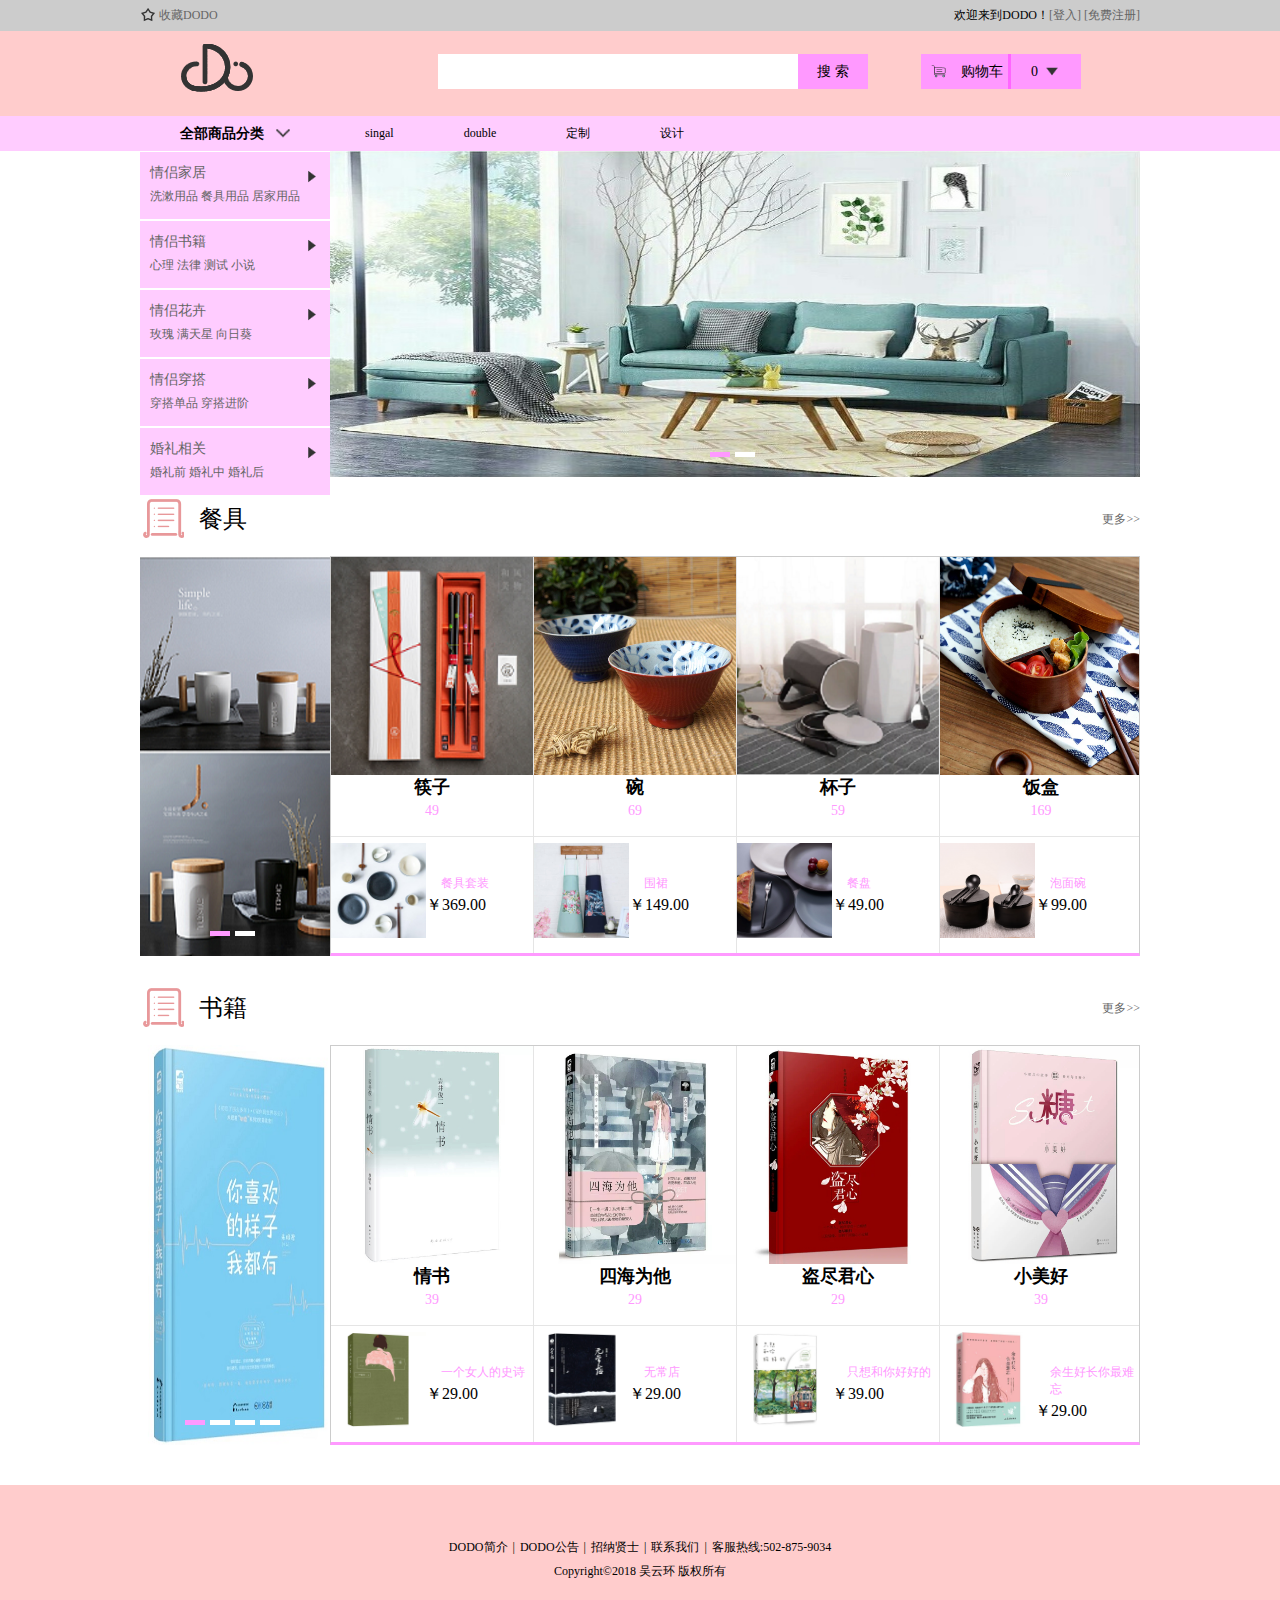
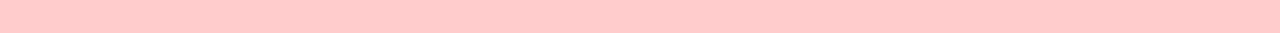
<file: DODO/index.html>
<!DOCTYPE html PUBLIC "-//W3C//DTD XHTML 1.0 Transitional//EN" "http://www.w3.org/TR/xhtml1/DTD/xhtml1-transitional.dtd">
<html xmlns="http://www.w3.org/1999/xhtml">
<head>
<meta http-equiv="Content-Type" content="text/html; charset=utf-8" />
<title>首页</title>
<link style="text/css" rel="stylesheet" href="style/reset.css" />
<link style="text/css" rel="stylesheet" href="style/main.css" />
</head>
<body>
<div class="headerBar">
    <div class="topBar">
        <div class="comWidth">
            <div class="leftArea"> <a href="#" class="collection">收藏DODO</a> </div>
            <div class="rightArea"> 欢迎来到DODO！<a href="#">[登入]</a> <a href="#">[免费注册]</a> </div>
        </div>
    </div>
    <div class="logoBar">
        <div class="comWidth">
            <div class="logo fl"> <a href="#"><img src="images/icon/logo.png" alt="DODO"  /></a> </div>
            <div class="search_box fl">
                <input type="text" class="search_text fl" />
                <input type="button" class="search_btn fr" value="搜 索" />
            </div>
            <div class="shopCar fr"> <span class="shopText fl">购物车</span> <span class="shopNum fl">0</span> </div>
        </div>
    </div>
    <div class="navBox">
        <div class="comWidth">
            <div class="shopClass fl">
                <h3>全部商品分类<i></i></h3>
                <div class="shopClass_show ">
                    <div class="shopClass_item  ">
                        <!--shopClass_active-->
                        <dl>
                            <dt> <a href="#" class="b">情侣家居</a> </dt>
                            <dd><a href="#">洗漱用品</a> <a href="#">餐具用品</a> <a href="#">居家用品</a> </dd>
                        </dl>
                    </div>
                    <div class="shopClass_item ">
                        <dl>
                            <dt> <a href="#" class="b">情侣书籍</a> </dt>
                            <dd><a href="#">心理</a> <a href="#">法律</a> <a href="#">测试</a> <a href="#">小说</a> </dd>
                        </dl>
                    </div>
                    <div class="shopClass_item">
                        <dl>
                            <dt><a href="#" class="b">情侣花卉</a> </dt>
                            <dd><a href="#">玫瑰</a> <a href="#">满天星</a> <a href="#">向日葵</a> </dd>
                        </dl>
                    </div>
                    <div class="shopClass_item">
                        <dl>
                            <dt><a href="#" class="b">情侣穿搭</a> </dt>
                            <dd><a href="#">穿搭单品</a> <a href="#">穿搭进阶</a> </dd>
                        </dl>
                    </div>
                    <div class="shopClass_item">
                        <dl>
                            <dt><a href="#" class="b">婚礼相关</a> </dt>
                            <dd><a href="#">婚礼前</a> <a href="#">婚礼中</a> <a href="#">婚礼后</a> </dd>
                        </dl>
                    </div>
                </div>
                <div class="shopClass_list ">
                    <!--hide-->
                    <div class="shopClass_cont">
                        <dl class="shopList_item">
                            <dt>洗漱用品</dt>
                            <dd><a href="#">牙刷</a><a href="#">洗漱杯</a><a href="#">洗漱套装</a> </dd>
                        </dl>
                        <dl class="shopList_item">
                            <dt>餐具用品</dt>
                            <dd><a href="#">筷子</a><a href="#">碗</a><a href="#">餐盘</a><a href="#">饭盒</a><a href="#">餐具套装</a><a href="#">马克杯</a><a href="#">保温杯</a><a href="#">围裙</a> </dd>
                        </dl>
                        <dl class="shopList_item">
                            <dt>居家用品</dt>
                            <dd><a href="#">毛巾</a><a href="#">浴巾</a><a href="#">浴帽</a><a href="#">内衣</a><a href="#">睡衣</a><a href="#">袜子</a><a href="#">拖鞋</a> </dd>
                        </dl>
                        <div class="shopList_links"> <a href="#">流行频道<span></span></a><a href="#">创意频道<span></span></a> </div>
                    </div>
                </div>
            </div>
            <ul class="nav fl">
                <li><a href="#" >singal</a></li>
                <!--class="active"-->
                <li><a href="#">double</a></li>
                <li><a href="#">定制</a></li>
                <li><a href="#">设计</a></li>
            </ul>
        </div>
    </div>
</div>
<div class="banner comWidth clearfix ">
    <div class="banner_bar banner_big ">
        <ul class="imgBox ">
            <li><a href="#"><img src="images/banner/banner1.jpg" alt="banner" /></a></li>
            <li><a href="#"><img src="images/banner/banner2.jpg" alt="banner"/></a></li>
        </ul>
        <div class="imgNum  "> <a href="#" class="active"></a><a href="#"></a> </div>
    </div>
</div>
<div class="shopTit comWidth "> <span class="icon"></span>
    <h3>餐具</h3>
    <a href="#" class="more">更多&gt;&gt;</a> </div>
<div class="shopList comWidth clearfix">
    <!--PS：clearfix-->
    <div class="shopList">
        <div class="leftArea">
            <div class="banner_bar banner_sm">
                <ul class="imgBox">
                    <li><a href="#"><img src="images/banner/banner3.png" alt="banner" /></a></li>
                    <li><a href="#"><img src="images/banner/banner4.png" alt="banner"/></a></li>
                </ul>
                <div class="imgNum"> <a href="#" class="active"></a><a href="#"></a> </div>
            </div>
        </div>
        <div class="rightArea">
            <div class="shopList_top clearfix">
                <div class="shop_item">
                    <div class="shop_img"> <a href="#"><img src="images/show/kz.png" alt="" /></a> </div>
                    <h2>筷子</h2>
                    <p>49</p>
                </div>
                <div class="shop_item">
                    <div class="shop_img"> <a href="#"><img src="images/show/qlw.jpg" alt="" /></a> </div>
                    <h2>碗</h2>
                    <p>69</p>
                </div>
                <div class="shop_item">
                    <div class="shop_img"> <a href="#"><img src="images/show/beizi.png" alt="" /></a> </div>
                    <h2>杯子</h2>
                    <p>59</p>
                </div>
                <div class="shop_item">
                    <div class="shop_img"> <a href="#"><img src="images/show/fanhe.jpg" alt="" /></a> </div>
                    <h2>饭盒</h2>
                    <p>169</p>
                </div>
            </div>
            <div class="shopList_sm clearfix">
                <div class="shopItem_sm">
                    <div class="shopItem_smImg"> <a href="#"><img src="images/show/cjtz.jpg"  alt=""/></a> </div>
                    <div class="shopItem_text">
                        <p>餐具套装</p>
                        <h3>￥369.00</h3>
                    </div>
                </div>
                <div class="shopItem_sm">
                    <div class="shopItem_smImg"> <a href="#"><img src="images/show/wq.jpg"  alt=""/></a> </div>
                    <div class="shopItem_text">
                        <p>围裙</p>
                        <h3>￥149.00</h3>
                    </div>
                </div>
                <div class="shopItem_sm">
                    <div class="shopItem_smImg"> <a href="#"><img src="images/show/cp.jpg"  alt=""/></a> </div>
                    <div class="shopItem_text">
                        <p>餐盘</p>
                        <h3>￥49.00</h3>
                    </div>
                </div>
                <div class="shopItem_sm">
                    <div class="shopItem_smImg"> <a href="#"><img src="images/show/pmw.png"  alt=""/></a> </div>
                    <div class="shopItem_text">
                        <p>泡面碗</p>
                        <h3>￥99.00</h3>
                    </div>
                </div>
            </div>
        </div>
    </div>
</div>
<div class="shopTit comWidth"> <span class="icon"></span>
    <h3>书籍</h3>
    <a href="#" class="more">更多&gt;&gt;</a> </div>
<div class="shopList comWidth clearfix">
    <div class="shopList">
        <div class="leftArea">
            <div class="banner_bar banner_sm">
                <ul class="imgBox">
                    <li><a href="#"><img src="images/banner/banner5.jpg" alt="banner" /></a></li>
                    <li><a href="#"><img src="images/banner/banner6.jpg" alt="banner"/></a></li>
                    <li><a href="#"><img src="images/banner/banner5.jpg" alt="banner" /></a></li>
                    <li><a href="#"><img src="images/banner/banner6.jpg" alt="banner"/></a></li>
                </ul>
                <div class="imgNum"> <a href="#" class="active"></a><a href="#"></a><a href="#"></a><a href="#"></a> </div>
            </div>
        </div>
        <div class="rightArea">
            <div class="shopList_top clearfix">
                <div class="shop_item">
                    <div class="shop_img"> <a href="#"><img src="images/show/xs3.jpg" alt="" /></a> </div>
                    <h2>情书</h2>
                    <p>39</p>
                </div>
                <div class="shop_item">
                    <div class="shop_img"> <a href="#"><img src="images/show/xs5.jpg" alt="" /></a> </div>
                    <h2>四海为他</h2>
                    <p>29</p>
                </div>
                <div class="shop_item">
                    <div class="shop_img"> <a href="#"><img src="images/show/xs1.jpg" alt="" /></a> </div>
                    <h2>盗尽君心</h2>
                    <p>29</p>
                </div>
                <div class="shop_item">
                    <div class="shop_img"> <a href="#"><img src="images/show/xs6.jpg" alt="" /></a> </div>
                    <h2>小美好</h2>
                    <p>39</p>
                </div>
            </div>
            <div class="shopList_sm clearfix">
                <div class="shopItem_sm">
                    <div class="shopItem_smImg"> <a href="#"><img src="images/show/xs2.jpg"  alt=""/></a> </div>
                    <div class="shopItem_text">
                        <p>一个女人的史诗</p>
                        <h3>￥29.00</h3>
                    </div>
                </div>
                <div class="shopItem_sm">
                    <div class="shopItem_smImg"> <a href="#"><img src="images/show/xs4.jpg"  alt=""/></a> </div>
                    <div class="shopItem_text">
                        <p>无常店</p>
                        <h3>￥29.00</h3>
                    </div>
                </div>
                <div class="shopItem_sm">
                    <div class="shopItem_smImg"> <a href="#"><img src="images/show/xs7.jpg" alt=""/></a> </div>
                    <div class="shopItem_text">
                        <p>只想和你好好的</p>
                        <h3>￥39.00</h3>
                    </div>
                </div>
                <div class="shopItem_sm">
                    <div class="shopItem_smImg"> <a href="#"><img src="images/show/xs8.jpg"  alt=""/></a> </div>
                    <div class="shopItem_text">
                        <p>余生好长你最难忘</p>
                        <h3>￥29.00</h3>
                    </div>
                </div>
            </div>
        </div>
    </div>
</div>
<div class="footer">
    <p><a href="#">DODO简介</a><i>|</i><a href="#">DODO公告</a><i>|</i><a href="#">招纳贤士</a><i>|</i><a href="#">联系我们</a><i>|</i>客服热线:502-875-9034</p>
    <p>Copyright&copy;2018 吴云环 版权所有</p>
</div>
</body>
</html>
</file>
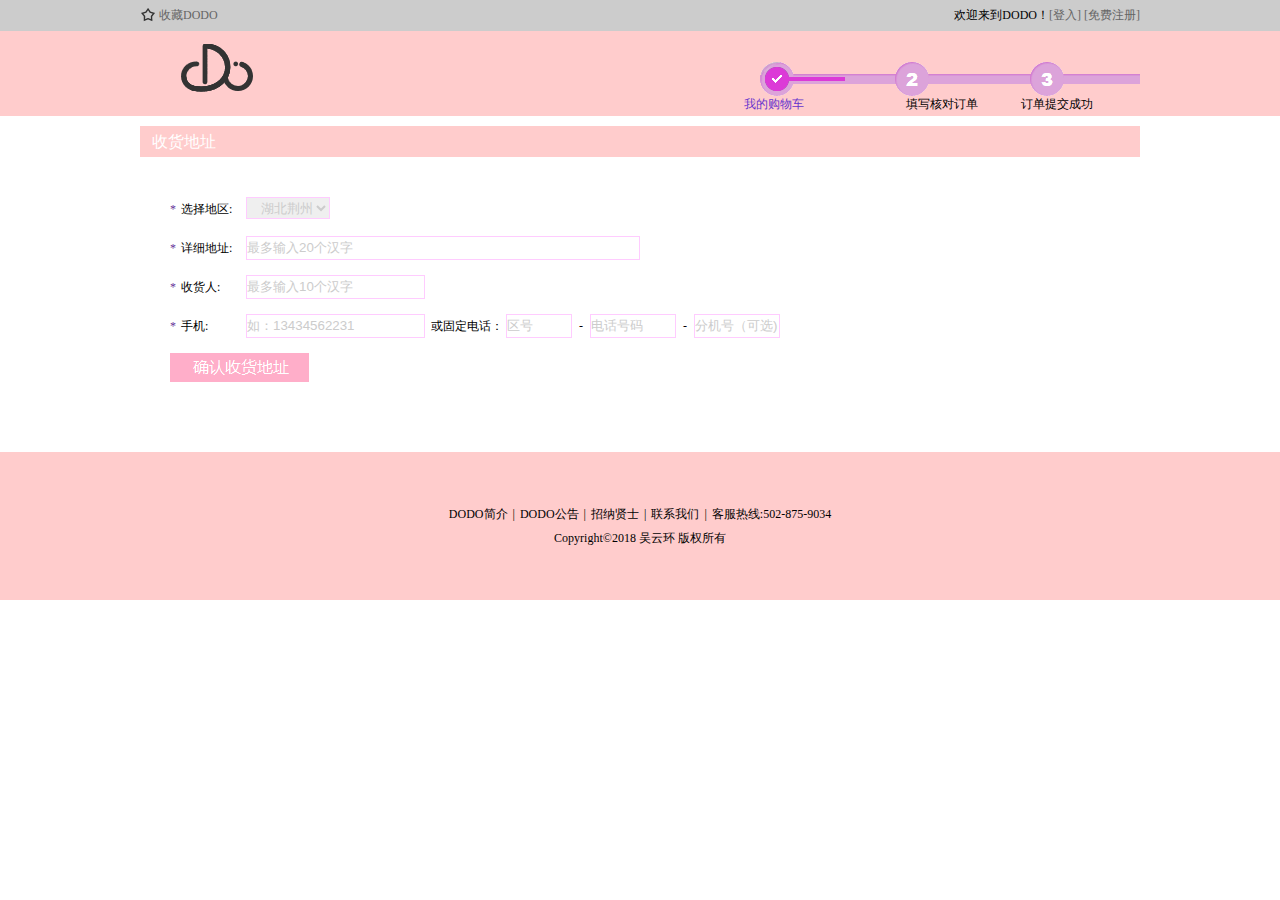
<file: DODO/adderss.html>
<!DOCTYPE html PUBLIC "-//W3C//DTD XHTML 1.0 Transitional//EN" "http://www.w3.org/TR/xhtml1/DTD/xhtml1-transitional.dtd">
<html xmlns="http://www.w3.org/1999/xhtml">
<head>
<meta http-equiv="Content-Type" content="text/html; charset=utf-8" />
<title>地址填写</title>
<link style="text/css" rel="stylesheet" href="style/reset.css" />
<link style="text/css" rel="stylesheet" href="style/main.css" />
</head>
<body >
<div class="headerBar">
    <div class="topBar">
        <div class="comWidth">
            <div class="leftArea"> <a href="#" class="collection">收藏DODO</a> </div>
            <div class="rightArea"> 欢迎来到DODO！<a href="#">[登入]</a> <a href="#">[免费注册]</a> </div>
        </div>
    </div>
    <div class="logoBar">
        <div class="comWidth">
            <div class="logo fl"> <a href="#"><img src="images/icon/logo.png" alt="DODO"  /></a> </div>
            <div class="stepBox fr">
                <div class="step">
                    <ul class="step_text">
                        <li class="s01 active">我的购物车</li>
                        <li class="s02 " >填写核对订单</li>
                        <li class="s03" >订单提交成功</li>
                    </ul>
                </div>
            </div>
        </div>
    </div>
</div>
<div class="shoppingCart comWidth ">
    <div class="shopping_item ">
        <h3 class="shopping_tit">收货地址</h3>
        <div class="shopping_cont padding_shop">
            <ul class="shopping_list">
                <li><span class="shopping_list_text"><em>*</em>选择地区:</span>
                    <select class="address input">
                        <option>湖北荆州</option>
                        <option>湖北襄阳</option>
                        <option>湖北十堰</option>
                    </select>
                </li>
                <li><span class="shopping_list_text" ><em>*</em>详细地址:</span>
                    <input type="text" value="最多输入20个汉字" class="input input_b"/>
                </li>
                <li><span class="shopping_list_text" ><em>*</em>收货人:</span>
                    <input type="text" value="最多输入10个汉字" class="input"/>
                </li>
                <li><span  class="shopping_list_text"><em>*</em>手机:</span>
                    <input type="text" value="如：13434562231" class="input"/>
                    &nbsp;或固定电话：
                    <input type="text" value="区号" class="input input_s" />
                    <span class="jian">-</span>
                    <input type="text"  value="电话号码" class="input input_s2" />
                    <span class="jian">-</span>
                    <input type="text" value="分机号（可选)" class="input input_s2 " />
                </li>
                <li>
                    <input type="button" class="affrim" />
                </li>
            </ul>
        </div>
    </div>
</div>
<div class="hr_25"></div>
<div class="footer">
    <p><a href="#">DODO简介</a><i>|</i><a href="#">DODO公告</a><i>|</i><a href="#">招纳贤士</a><i>|</i><a href="#">联系我们</a><i>|</i>客服热线:502-875-9034</p>
    <p>Copyright&copy;2018 吴云环 版权所有</p>
</div>
</body>
</html>
</file>
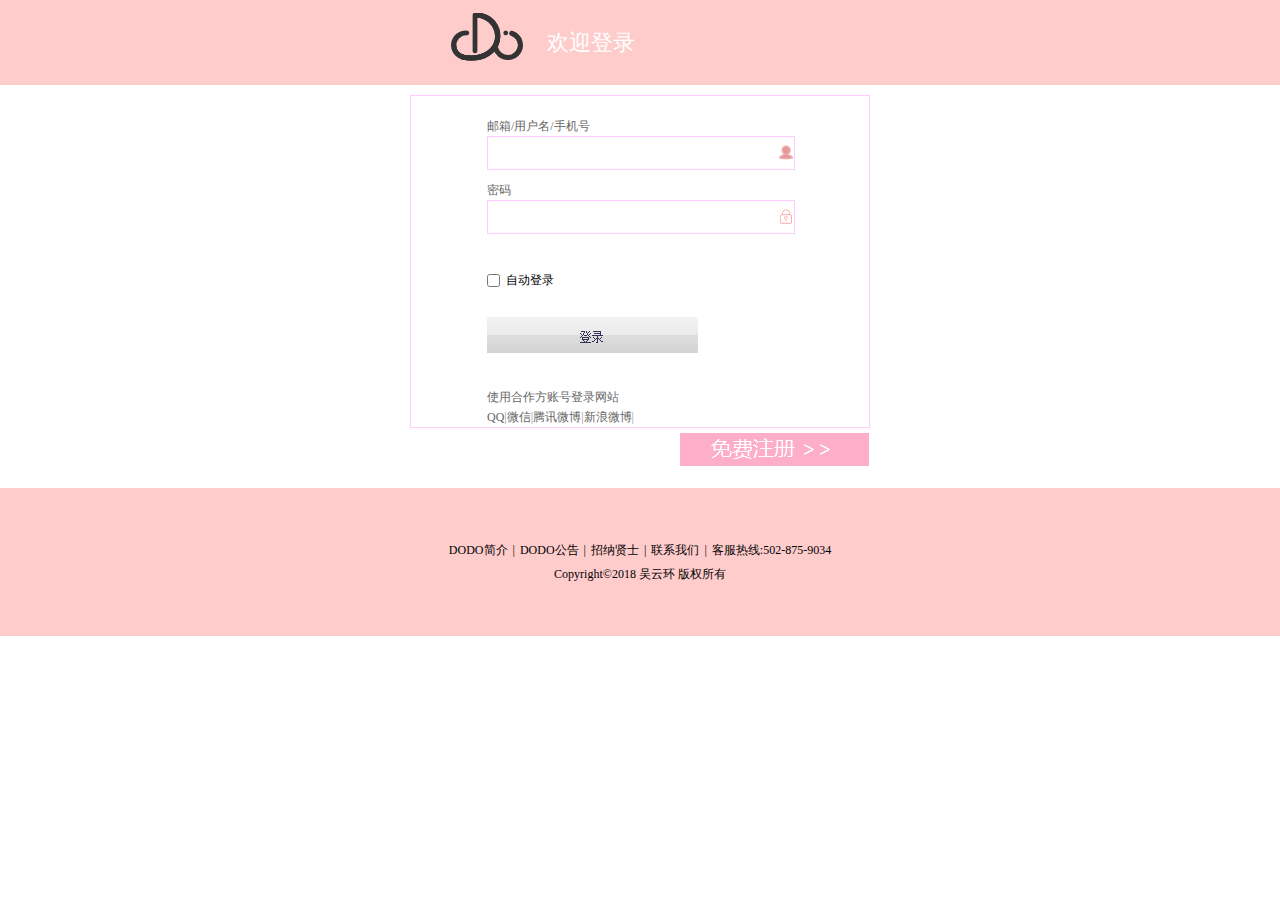
<file: DODO/login.html>
<!DOCTYPE html PUBLIC "-//W3C//DTD XHTML 1.0 Transitional//EN" "http://www.w3.org/TR/xhtml1/DTD/xhtml1-transitional.dtd">
<html xmlns="http://www.w3.org/1999/xhtml">
<head>
<meta http-equiv="Content-Type" content="text/html; charset=utf-8" />
<title>登录</title>
<link style="text/css" rel="stylesheet" href="style/reset.css" />
<link style="text/css" rel="stylesheet" href="style/main.css" />
</head>
<body >
<div class="headerBar">
    <div class="logoBar login_logo">
        <div class="comWidth">
            <div class="logo fl"> <a href="#"><img src="images/icon/logo.png" alt="DODO"  /></a> </div>
            <h3 class="welcome_title">欢迎登录</h3>
        </div>
    </div>
</div>
<div class="loginBox">
    <div class="login_cont">
        <ul class="login">
            <li class="l_tit">邮箱/用户名/手机号</li>
            <li class="mb_10">
                <input type="text" class="login_input user_icon" />
            </li>
            <li class="l_tit">密码</li>
            <li class="mb_10">
                <input type="password" class="login_input password_icon"/>
            </li>
            <li class="autoLogin">
                <input type="checkbox" id="a1" class="checked" />
                <label id="a1">自动登录</label>
            </li>
            <li>
                <input type="button" class="login_btn" />
            </li>
        </ul>
        <div class="login_partners">
            <p class="l_tit">使用合作方账号登录网站</p>
            <ul class="login_list">
                <li><a herf="#">QQ</a></li>
                <li><span>|</span></li>
                <li><a herf="#">微信</a></li>
                <li><span>|</span></li>
                <li><a herf="#">腾讯微博</a></li>
                <li><span>|</span></li>
                <li><a herf="#">新浪微博</a></li>
                <li><span>|</span></li>
            </ul>
        </div>
    </div>
    <a class="reg_link" herf="#"></a></div>
<div class="hr_25"></div>
<div class="footer">
    <p><a href="#">DODO简介</a><i>|</i><a href="#">DODO公告</a><i>|</i><a href="#">招纳贤士</a><i>|</i><a href="#">联系我们</a><i>|</i>客服热线:502-875-9034</p>
    <p>Copyright&copy;2018 吴云环 版权所有</p>
</div>
</body>
</html>
</file>
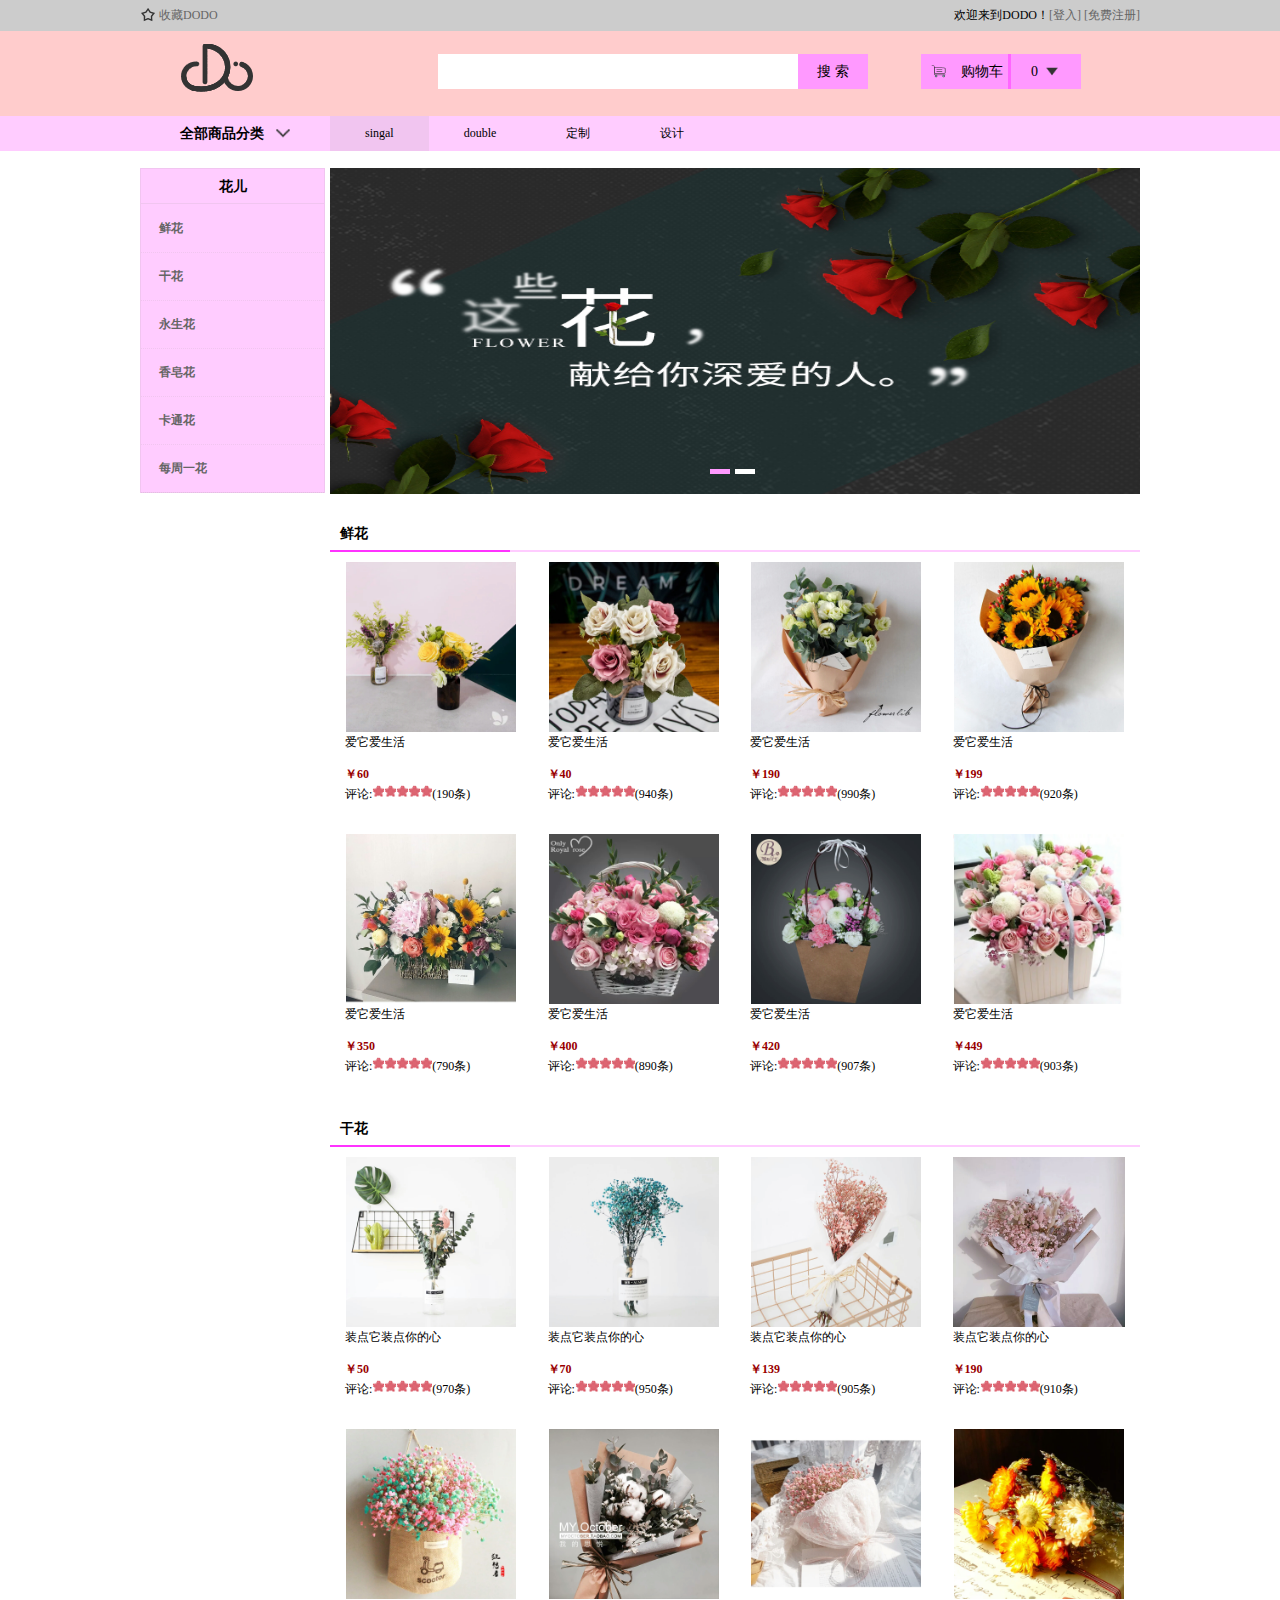
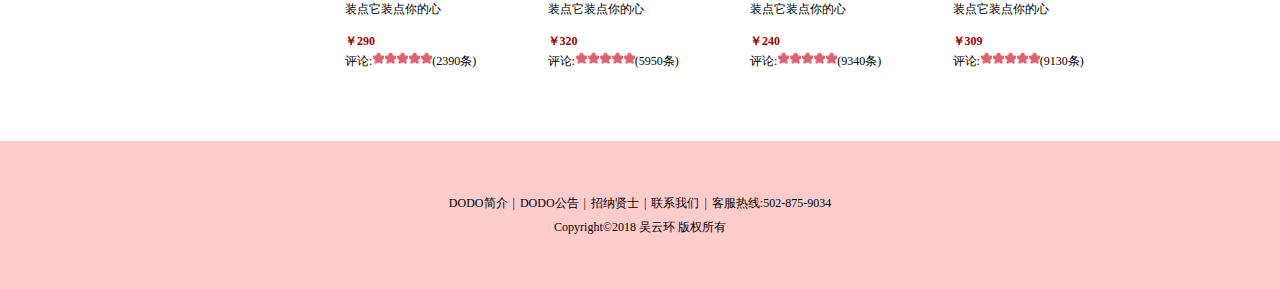
<file: DODO/product paging.html>
<!DOCTYPE html PUBLIC "-//W3C//DTD XHTML 1.0 Transitional//EN" "http://www.w3.org/TR/xhtml1/DTD/xhtml1-transitional.dtd">
<html xmlns="http://www.w3.org/1999/xhtml">
<head>
<meta http-equiv="Content-Type" content="text/html; charset=utf-8" />
<title>产品分类</title>
<link style="text/css" rel="stylesheet" href="style/reset.css" />
<link style="text/css" rel="stylesheet" href="style/main.css" />
</head>
<body>
<div class="headerBar">
    <div class="topBar">
        <div class="comWidth">
            <div class="leftArea"> <a href="#" class="collection">收藏DODO</a> </div>
            <div class="rightArea"> 欢迎来到DODO！<a href="#">[登入]</a> <a href="#">[免费注册]</a> </div>
        </div>
    </div>
    <div class="logoBar">
        <div class="comWidth">
            <div class="logo fl"> <a href="#"><img src="images/icon/logo.png" alt="DODO"  /></a> </div>
            <div class="search_box fl">
                <input type="text" class="search_text fl" />
                <input type="button" class="search_btn fr" value="搜 索" />
            </div>
            <div class="shopCar fr"> <span class="shopText fl">购物车</span> <span class="shopNum fl">0</span> </div>
        </div>
    </div>
    <div class="navBox">
        <div class="comWidth">
            <div class="shopClass fl">
                <h3>全部商品分类<i></i></h3>
                <div class="shopClass_show hide">
                    <div class="shopClass_item shopClass_active">
                        <dl>
                            <dt> <a href="#" class="b">情侣家居</a> </dt>
                            <dd><a href="#">洗漱用品</a> <a href="#">餐具用品</a> <a href="#">居家用品</a> </dd>
                        </dl>
                    </div>
                    <div class="shopClass_item ">
                        <dl>
                            <dt> <a href="#" class="b">情侣书籍</a> </dt>
                            <dd><a href="#">心理</a> <a href="#">法律</a> <a href="#">测试</a> <a href="#">小说</a> </dd>
                        </dl>
                    </div>
                    <div class="shopClass_item">
                        <dl>
                            <dt><a href="#" class="b">情侣花卉</a> </dt>
                            <dd><a href="#">玫瑰</a> <a href="#">满天星</a> <a href="#">向日葵</a> </dd>
                        </dl>
                    </div>
                    <div class="shopClass_item">
                        <dl>
                            <dt><a href="#" class="b">情侣穿搭</a> </dt>
                            <dd><a href="#">穿搭单品</a> <a href="#">穿搭进阶</a> </dd>
                        </dl>
                    </div>
                    <div class="shopClass_item">
                        <dl>
                            <dt><a href="#" class="b">婚礼相关</a> </dt>
                            <dd><a href="#">婚礼前</a> <a href="#">婚礼中</a> <a href="#">婚礼后</a> </dd>
                        </dl>
                    </div>
                </div>
                <div class="shopClass_list hide ">
                    <div class="shopClass_cont">
                        <dl class="shopList_item">
                            <dt>洗漱用品</dt>
                            <dd><a href="#">牙刷</a><a href="#">洗漱杯</a><a href="#">洗漱套装</a> </dd>
                        </dl>
                        <dl class="shopList_item">
                            <dt>餐具用品</dt>
                            <dd><a href="#">筷子</a><a href="#">碗</a><a href="#">餐盘</a><a href="#">饭盒</a><a href="#">餐具套装</a><a href="#">马克杯</a><a href="#">保温杯</a><a href="#">围裙</a> </dd>
                        </dl>
                        <dl class="shopList_item">
                            <dt>居家用品</dt>
                            <dd><a href="#">毛巾</a><a href="#">浴巾</a><a href="#">浴帽</a><a href="#">内衣</a><a href="#">睡衣</a><a href="#">袜子</a><a href="#">拖鞋</a> </dd>
                        </dl>
                        <div class="shopList_links"> <a href="#">流行频道<span></span></a><a href="#">创意频道<span></span></a> </div>
                    </div>
                </div>
            </div>
            <ul class="nav fl">
                <li><a href="#" class="active">singal</a></li>
                <li><a href="#">double</a></li>
                <li><a href="#">定制</a></li>
                <li><a href="#">设计</a></li>
            </ul>
        </div>
    </div>
</div>
<div class="hr_17"></div>
<div class="comWidth clearfix products">
    <div class="leftArea">
        <div class="leftNav">
            <h3 class="nav_title">花儿</h3>
            <!--class-->
            <div class="nav_cont">
                <h3><a href="#">鲜花</a></h3>
            </div>
            <div class="nav_cont">
                <h3><a href="#">干花</a></h3>
            </div>
            <div class="nav_cont">
                <h3><a href="#">永生花</a></h3>
            </div>
            <div class="nav_cont">
                <h3><a href="#">香皂花</a></h3>
            </div>
            <div class="nav_cont">
                <h3><a href="#">卡通花</a></h3>
            </div>
            <div class="nav_cont">
                <h3><a href="#">每周一花</a></h3>
            </div>
        </div>
    </div>
    <div class="rightArea">
        <div class="banner_bar banner_big ">
            <ul class="imgBox ">
                <!--hide-->
                <li><a href="#"><img src="images/banner/banner7.jpg" alt="banner" /></a></li>
                <li><a href="#"><img src="images/banner/banner8.jpg" alt="banner"/></a></li>
            </ul>
            <div class="imgNum ">
                <!--hide-->
                <a href="#" class="active"></a><a href="#"></a> </div>
        </div>
        <div class="hr_7"></div>
        <div class="products_title">
            <h3>鲜花 </h3>
        </div>
        <div class="products_list clearfix">
            <div class="item">
                <div class="item_cont">
                    <!--图片文字的整个左右padding值套用-->
                    <div class="img_item"> <a href="#"><img src="images/show/xh2.jpg" alt="" /></a> </div>
                    <p><a href="#">爱它爱生活</a></p>
                    <p class="money">￥60</p>
                    <p>评论:<span class="stars"></span><span class="stars"></span><span class="stars"></span><span class="stars"></span><span class="stars"></span><a href="#">(190条)</a></p>
                </div>
            </div>
            <div class="item">
                <div class="item_cont">
                    <!--图片文字的整个左右padding值套用-->
                    <div class="img_item"> <a href="#"><img src="images/show/xh1.jpg" alt="" /></a> </div>
                    <p><a href="#">爱它爱生活</a></p>
                    <p class="money">￥40</p>
                    <p>评论:<span class="stars"></span><span class="stars"></span><span class="stars"></span><span class="stars"></span><span class="stars"></span><a href="#">(940条)</a></p>
                </div>
            </div>
            <div class="item">
                <div class="item_cont">
                    <!--图片文字的整个左右padding值套用-->
                    <div class="img_item"> <a href="#"><img src="images/show/xh6.jpg" alt="" /></a> </div>
                    <p><a href="#">爱它爱生活</a></p>
                    <p class="money">￥190</p>
                    <p>评论:<span class="stars"></span><span class="stars"></span><span class="stars"></span><span class="stars"></span><span class="stars"></span><a href="#">(990条)</a></p>
                </div>
            </div>
            <div class="item">
                <div class="item_cont">
                    <!--图片文字的整个左右padding值套用-->
                    <div class="img_item"> <a href="#"><img src="images/show/xh5.jpg" alt="" /></a> </div>
                    <p><a href="#">爱它爱生活</a></p>
                    <p class="money">￥199</p>
                    <p>评论:<span class="stars"></span><span class="stars"></span><span class="stars"></span><span class="stars"></span><span class="stars"></span><a href="#">(920条)</a></p>
                </div>
            </div>
        </div>
        <!--商品-->
        <div class="products_list clearfix">
            <div class="item">
                <div class="item_cont">
                    <!--图片文字的整个左右padding值套用-->
                    <div class="img_item"> <a href="#"><img src="images/show/xh7.jpg" alt="" /></a> </div>
                    <p><a href="#">爱它爱生活</a></p>
                    <p class="money">￥350</p>
                    <p>评论:<span class="stars"></span><span class="stars"></span><span class="stars"></span><span class="stars"></span><span class="stars"></span><a href="#">(790条)</a></p>
                </div>
            </div>
            <div class="item">
                <div class="item_cont">
                    <!--图片文字的整个左右padding值套用-->
                    <div class="img_item"> <a href="#"><img src="images/show/xh8.jpg" alt="" /></a> </div>
                    <p><a href="#">爱它爱生活</a></p>
                    <p class="money">￥400</p>
                    <p>评论:<span class="stars"></span><span class="stars"></span><span class="stars"></span><span class="stars"></span><span class="stars"></span><a href="#">(890条)</a></p>
                </div>
            </div>
            <div class="item">
                <div class="item_cont">
                    <!--图片文字的整个左右padding值套用-->
                    <div class="img_item"> <a href="#"><img src="images/show/xh4.jpg" alt="" /></a> </div>
                    <p><a href="#">爱它爱生活</a></p>
                    <p class="money">￥420</p>
                    <p>评论:<span class="stars"></span><span class="stars"></span><span class="stars"></span><span class="stars"></span><span class="stars"></span><a href="#">(907条)</a></p>
                </div>
            </div>
            <div class="item">
                <div class="item_cont">
                    <!--图片文字的整个左右padding值套用-->
                    <div class="img_item"> <a href="#"><img src="images/show/xh3.jpg"alt="" /></a> </div>
                    <p><a href="#">爱它爱生活</a></p>
                    <p class="money">￥449</p>
                    <p>评论:<span class="stars"></span><span class="stars"></span><span class="stars"></span><span class="stars"></span><span class="stars"></span><a href="#">(903条)</a></p>
                </div>
            </div>
        </div>
        <div class="hr_15"></div>
        <div class="products_title">
            <h3>干花</h3>
        </div>
        <div class="products_list clearfix">
            <div class="item">
                <div class="item_cont">
                    <!--图片文字的整个左右padding值套用-->
                    <div class="img_item"> <a href="#"><img src="images/show/gh6.jpg"alt="" /></a> </div>
                    <p><a href="#">装点它装点你的心</a></p>
                    <p class="money">￥50</p>
                    <p>评论:<span class="stars"></span><span class="stars"></span><span class="stars"></span><span class="stars"></span><span class="stars"></span><a href="#">(970条)</a></p>
                </div>
            </div>
            <div class="item">
                <div class="item_cont">
                    <!--图片文字的整个左右padding值套用-->
                    <div class="img_item"> <a href="#"><img src="images/show/gh5.jpg" alt="" /></a> </div>
                    <p><a href="#">装点它装点你的心</a></p>
                    <p class="money">￥70</p>
                    <p>评论:<span class="stars"></span><span class="stars"></span><span class="stars"></span><span class="stars"></span><span class="stars"></span><a href="#">(950条)</a></p>
                </div>
            </div>
            <div class="item">
                <div class="item_cont">
                    <!--图片文字的整个左右padding值套用-->
                    <div class="img_item"> <a href="#"><img src="images/show/gh1.jpg" alt="" /></a> </div>
                    <p><a href="#">装点它装点你的心</a></p>
                    <p class="money">￥139</p>
                    <p>评论:<span class="stars"></span><span class="stars"></span><span class="stars"></span><span class="stars"></span><span class="stars"></span><a href="#">(905条)</a></p>
                </div>
            </div>
            <div class="item">
                <div class="item_cont">
                    <!--图片文字的整个左右padding值套用-->
                    <div class="img_item"> <a href="#"><img src="images/show/gh2.jpg" alt="" /></a> </div>
                    <p><a href="#">装点它装点你的心</a></p>
                    <p class="money">￥190</p>
                    <p>评论:<span class="stars"></span><span class="stars"></span><span class="stars"></span><span class="stars"></span><span class="stars"></span><a href="#">(910条)</a></p>
                </div>
            </div>
        </div>
        <!--商品-->
        <div class="products_list clearfix">
            <div class="item">
                <div class="item_cont">
                    <!--图片文字的整个左右padding值套用-->
                    <div class="img_item"> <a href="#"><img src="images/show/gh8.jpg" alt="" /></a> </div>
                    <p><a href="#">装点它装点你的心</a></p>
                    <p class="money">￥290</p>
                    <p>评论:<span class="stars"></span><span class="stars"></span><span class="stars"></span><span class="stars"></span><span class="stars"></span><a href="#">(2390条)</a></p>
                </div>
            </div>
            <div class="item">
                <div class="item_cont">
                    <!--图片文字的整个左右padding值套用-->
                    <div class="img_item"> <a href="#"><img src="images/show/gh4.jpg" alt="" /></a> </div>
                    <p><a href="#">装点它装点你的心</a></p>
                    <p class="money">￥320</p>
                    <p>评论:<span class="stars"></span><span class="stars"></span><span class="stars"></span><span class="stars"></span><span class="stars"></span><a href="#">(5950条)</a></p>
                </div>
            </div>
            <div class="item">
                <div class="item_cont">
                    <!--图片文字的整个左右padding值套用-->
                    <div class="img_item"> <a href="#"><img src="images/show/gh3.jpg" alt="" /></a> </div>
                    <p><a href="#">装点它装点你的心</a></p>
                    <p class="money">￥240</p>
                    <p>评论:<span class="stars"></span><span class="stars"></span><span class="stars"></span><span class="stars"></span><span class="stars"></span><a href="#">(9340条)</a></p>
                </div>
            </div>
            <div class="item">
                <div class="item_cont">
                    <!--图片文字的整个左右padding值套用-->
                    <div class="img_item"> <a href="#"><img src="images/show/gh7.jpg" alt="" /></a> </div>
                    <p><a href="#">装点它装点你的心</a></p>
                    <p class="money">￥309</p>
                    <p>评论:<span class="stars"></span><span class="stars"></span><span class="stars"></span><span class="stars"></span><span class="stars"></span><a href="#">(9130条)</a></p>
                </div>
            </div>
        </div>
    </div>
</div>
<div class="hr_25"></div>
<div class="footer">
    <p><a href="#">DODO简介</a><i>|</i><a href="#">DODO公告</a><i>|</i><a href="#">招纳贤士</a><i>|</i><a href="#">联系我们</a><i>|</i>客服热线:502-875-9034</p>
    <p>Copyright&copy;2018 吴云环 版权所有</p>
</div>
</body>
</html>
</file>
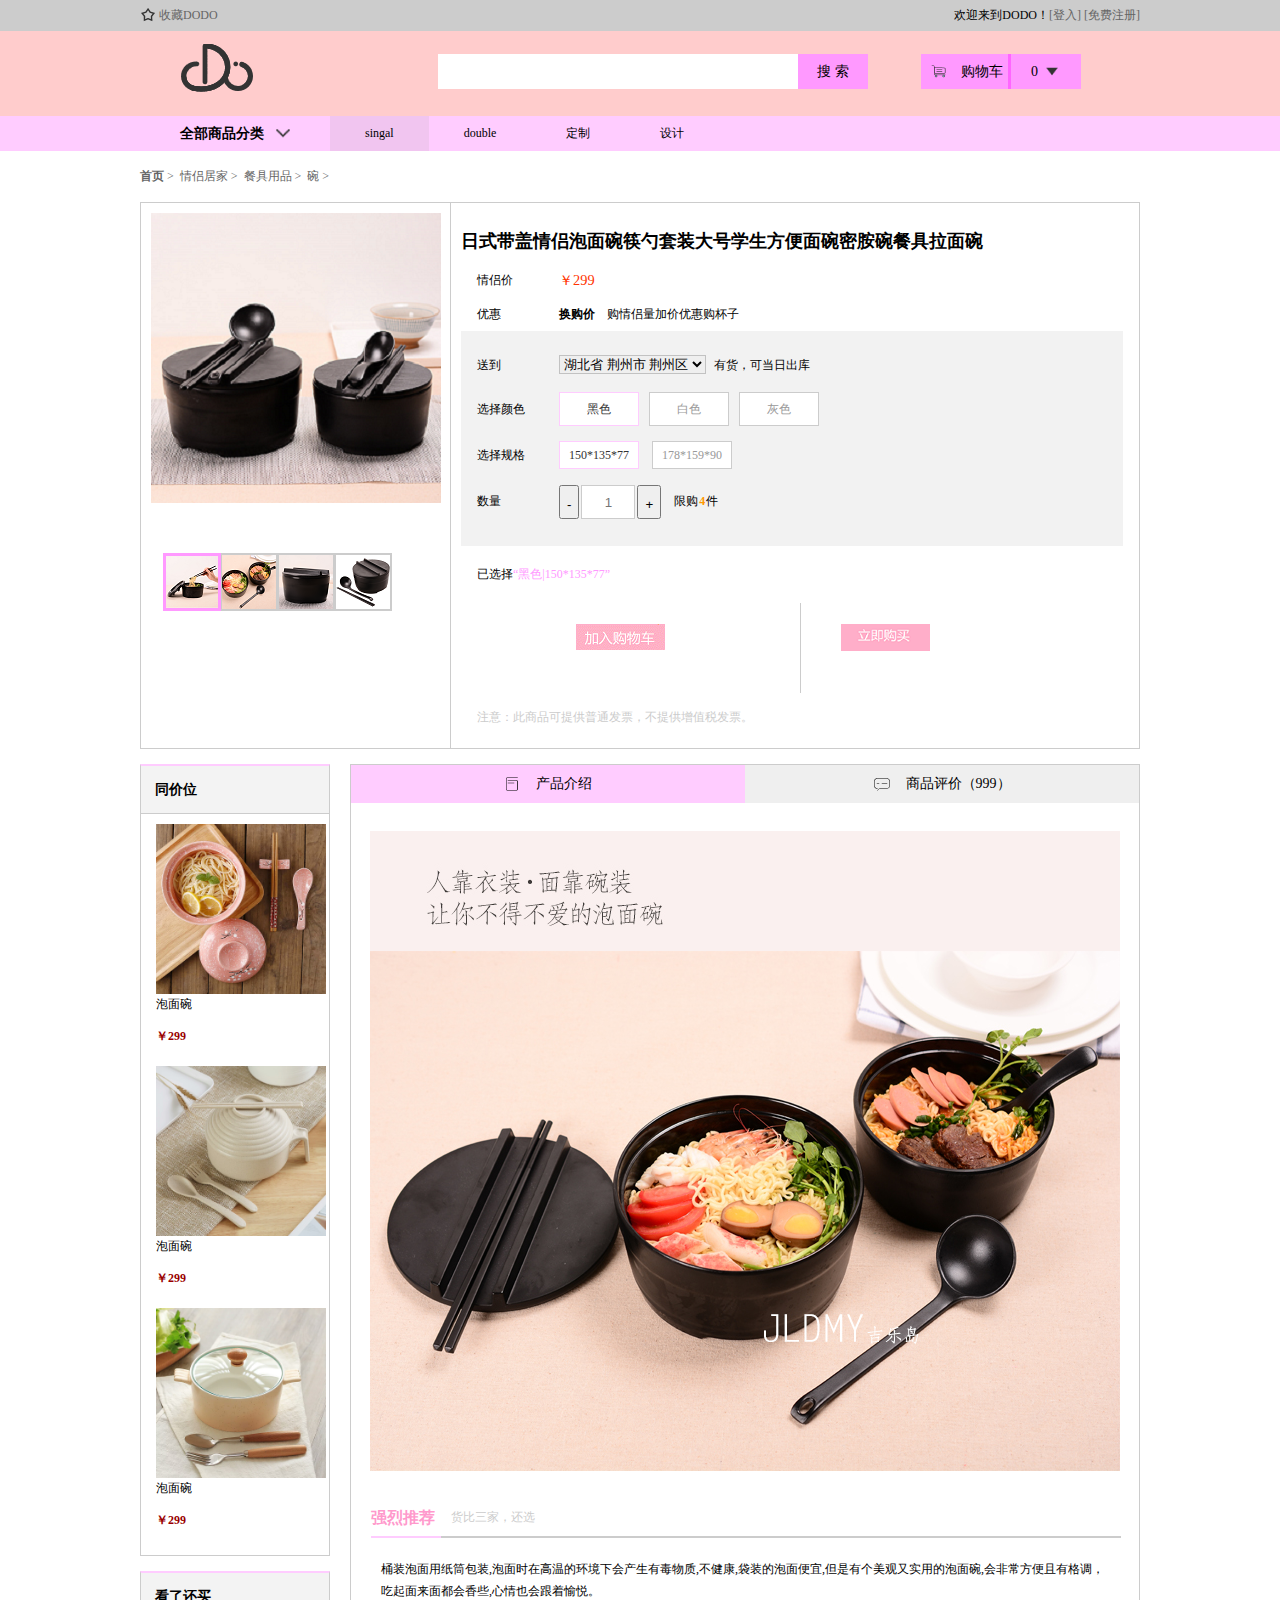
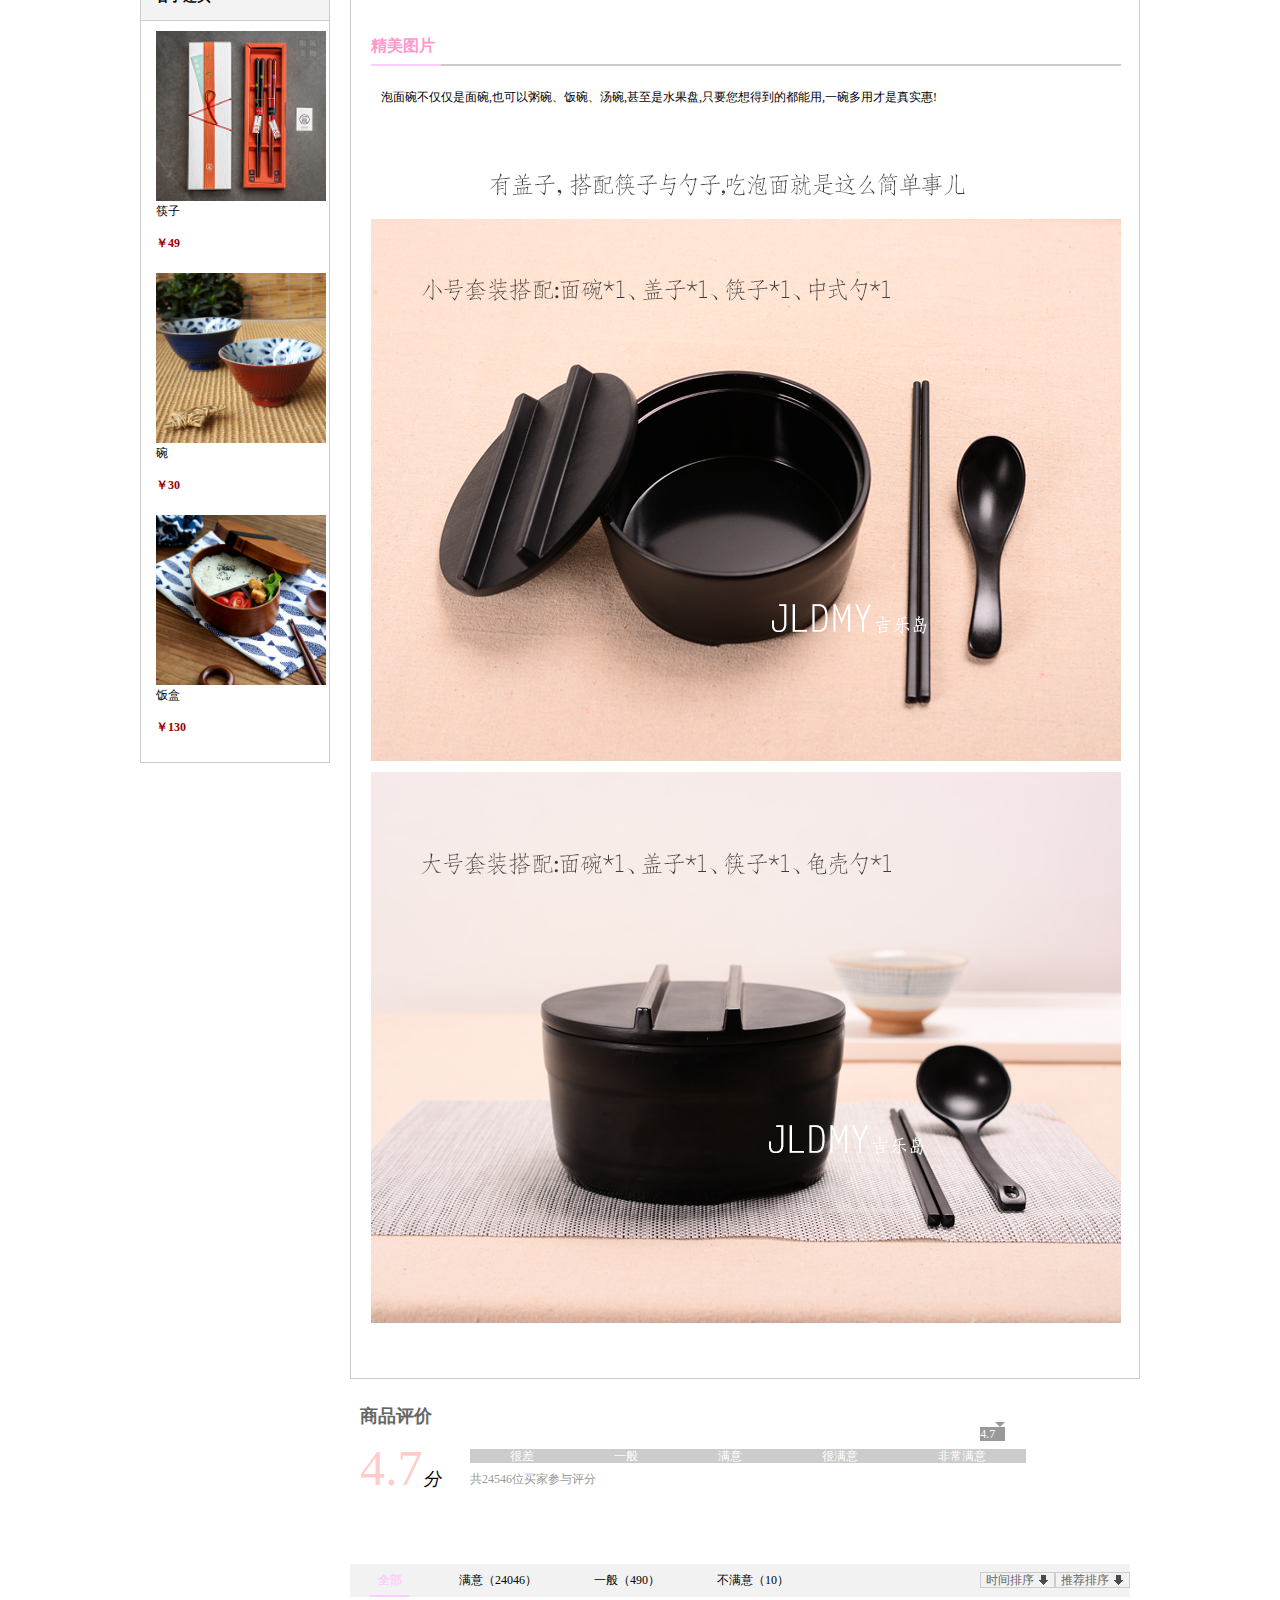
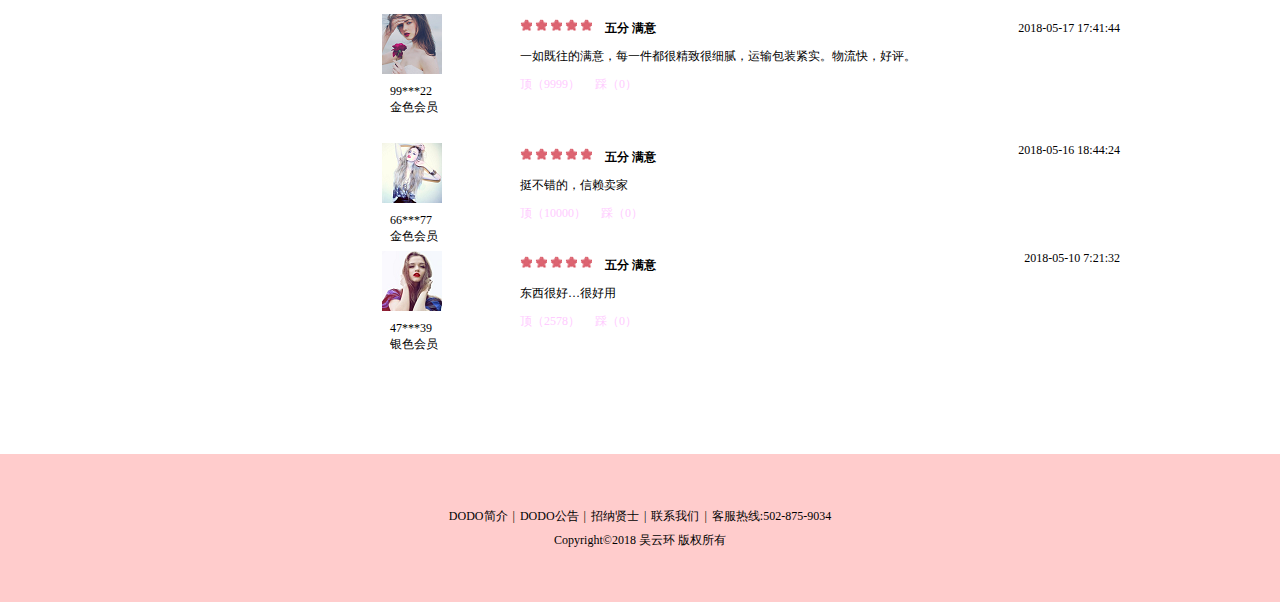
<file: DODO/product presentation.html>
<!DOCTYPE html PUBLIC "-//W3C//DTD XHTML 1.0 Transitional//EN" "http://www.w3.org/TR/xhtml1/DTD/xhtml1-transitional.dtd">
<html xmlns="http://www.w3.org/1999/xhtml">
<head>
<meta http-equiv="Content-Type" content="text/html; charset=utf-8" />
<title>产品介绍</title>
<link style="text/css" rel="stylesheet" href="style/reset.css" />
<link style="text/css" rel="stylesheet" href="style/main.css" />
</head>
<body >
<div class="headerBar">
    <div class="topBar">
        <div class="comWidth">
            <div class="leftArea"> <a href="#" class="collection">收藏DODO</a> </div>
            <div class="rightArea"> 欢迎来到DODO！<a href="#">[登入]</a> <a href="#">[免费注册]</a> </div>
        </div>
    </div>
    <div class="logoBar">
        <div class="comWidth">
            <div class="logo fl"> <a href="#"><img src="images/icon/logo.png" alt="DODO"  /></a> </div>
            <div class="search_box fl">
                <input type="text" class="search_text fl" />
                <input type="button" class="search_btn fr" value="搜 索" />
            </div>
            <div class="shopCar fr"> <span class="shopText fl">购物车</span> <span class="shopNum fl">0</span> </div>
        </div>
    </div>
    <div class="navBox">
        <div class="comWidth">
            <div class="shopClass fl">
                <h3>全部商品分类<i></i></h3>
                <div class="shopClass_show hide">
                    <div class="shopClass_item  ">
                        <!--shopClass_active-->
                        <dl>
                            <dt> <a href="#" class="b">情侣家居</a> </dt>
                            <dd><a href="#">洗漱用品</a> <a href="#">餐具用品</a> <a href="#">居家用品</a> </dd>
                        </dl>
                    </div>
                    <div class="shopClass_item ">
                        <dl>
                            <dt> <a href="#" class="b">情侣书籍</a> </dt>
                            <dd><a href="#">心理</a> <a href="#">法律</a> <a href="#">测试</a> <a href="#">小说</a> </dd>
                        </dl>
                    </div>
                    <div class="shopClass_item">
                        <dl>
                            <dt><a href="#" class="b">情侣花卉</a> </dt>
                            <dd><a href="#">玫瑰</a> <a href="#">满天星</a> <a href="#">向日葵</a> </dd>
                        </dl>
                    </div>
                    <div class="shopClass_item">
                        <dl>
                            <dt><a href="#" class="b">情侣穿搭</a> </dt>
                            <dd><a href="#">穿搭单品</a> <a href="#">穿搭进阶</a> </dd>
                        </dl>
                    </div>
                    <div class="shopClass_item">
                        <dl>
                            <dt><a href="#" class="b">婚礼相关</a> </dt>
                            <dd><a href="#">婚礼前</a> <a href="#">婚礼中</a> <a href="#">婚礼后</a> </dd>
                        </dl>
                    </div>
                </div>
                <div class="shopClass_list  hide ">
                    <div class="shopClass_cont">
                        <dl class="shopList_item">
                            <dt>洗漱用品</dt>
                            <dd><a href="#">牙刷</a><a href="#">洗漱杯</a><a href="#">洗漱套装</a> </dd>
                        </dl>
                        <dl class="shopList_item">
                            <dt>餐具用品</dt>
                            <dd><a href="#">筷子</a><a href="#">碗</a><a href="#">餐盘</a><a href="#">饭盒</a><a href="#">餐具套装</a><a href="#">马克杯</a><a href="#">保温杯</a><a href="#">围裙</a> </dd>
                        </dl>
                        <dl class="shopList_item">
                            <dt>居家用品</dt>
                            <dd><a href="#">毛巾</a><a href="#">浴巾</a><a href="#">浴帽</a><a href="#">内衣</a><a href="#">睡衣</a><a href="#">袜子</a><a href="#">拖鞋</a> </dd>
                        </dl>
                        <div class="shopList_links"> <a href="#">流行频道<span></span></a><a href="#">创意频道<span></span></a> </div>
                    </div>
                </div>
            </div>
            <ul class="nav fl">
                <li><a href="#" class="active">singal</a></li>
                <li><a href="#">double</a></li>
                <li><a href="#">定制</a></li>
                <li><a href="#">设计</a></li>
            </ul>
        </div>
    </div>
</div>
<div class="hr_17"></div>
<div class="userPosition comWidth"> <a href="#"><strong>首页</strong><span>&nbsp;&gt;&nbsp;</span></a> <a href="#">情侣居家<span>&nbsp;&gt;&nbsp;</span></a> <a href="#">餐具用品<span>&nbsp;&gt;&nbsp;</span></a> <a href="#">碗<span>&nbsp;&gt;&nbsp;</span></a> </div>
<div class="description_info comWidth">
    <div class="description clearfix">
        <div class="rightArea">
            <div class="des_content">
                <h2>日式带盖情侣泡面碗筷勺套装大号学生方便面碗密胺碗餐具拉面碗</h2>
                <dl>
                    <dt>情侣价</dt>
                    <dd><big>￥299</big></dd>
                    <dt>优惠</dt>
                    <dd><b>换购价</b>&nbsp;&nbsp;&nbsp;&nbsp;购情侣量加价优惠购杯子</dd>
                </dl>
                <div class="opn">
                    <dl>
                        <dt>送到</dt>
                        <dd>
                            <select>
                                <option>湖北省 荆州市 荆州区</option>
                            </select>
                            <span>有货，可当日出库</span></dd>
                    </dl>
                    <dl class="des_dl1">
                        <dt>选择颜色</dt>
                        <dd><a href="#" class="active des_item">黑色</a><a href="#" class="des_item">白色</a><a href="#" class="des_item">灰色</a></dd>
                        <!--或者用button标签-->
                    </dl>
                    <dl class="des_dl2 ">
                        <dt>选择规格</dt>
                        <dd> <a href="#" class="active des_item des_item_sm">150*135*77</a> <a href="#" class="des_item des_item_sm">178*159*90</a></dd>
                    </dl>
                    <dl class="des_dl3">
                        <dt>数量</dt>
                        <dd>
                            <button>-</button>
                            <input type="text" placeholder="1" />
                            <button>+</button>
                            <span>限购<i>4</i>件</span> </dd>
                    </dl>
                </div>
                <p class="last_opn">已选择<span> “黑色|150*135*77”</span></p>
                <div class="des_shop"> <a href="#" class="shop_btn"></a> <span></span> <a href="#" class="buy_btn"></a> </div>
                <p class="notes">注意：此商品可提供普通发票，不提供增值税发票。</p>
            </div>
        </div>
        <div class="leftArea">
            <div class="description_imgs">
                <div class="big"> <img src="images/discription/pmw.png" alt="" /> </div>
                <ul class="des_smimg clearfix">
                    <li><a href=""><img src="images/discription/pmw1.png"  class="active" alt="" /></a></li>
                    <li><a href=""><img src="images/discription/pmw2.png"alt="" /></a></li>
                    <li><a href=""><img src="images/discription/pmw3.png" alt="" /></a></li>
                    <li><a href=""><img src="images/discription/pmw4.png" alt="" /></a></li>
                </ul>
            </div>
        </div>
    </div>
</div>
</div>
<div class="hr_15"></div>
<div class="des_info comWidth clearfix">
    <div class="leftArea">
        <div class="recommend">
            <h3 class="tit">同价位</h3>
            <div class="item">
                <div class="item_cont">
                    <!--图片文字的整个左右padding值套用-->
                    <div class="img_item"> <a href="#"><img src="images/discription/twj1.jpg" alt="" /></a> </div>
                    <p><a href="#">泡面碗</a></p>
                    <p class="money">￥299</p>
                </div>
            </div>
            <div class="item">
                <div class="item_cont">
                    <!--图片文字的整个左右padding值套用-->
                    <div class="img_item"> <a href="#"><img src="images/discription/twj3.jpg" alt="" /></a> </div>
                    <p><a href="#">泡面碗</a></p>
                    <p class="money">￥299</p>
                </div>
            </div>
            <div class="item">
                <div class="item_cont">
                    <!--图片文字的整个左右padding值套用-->
                    <div class="img_item"> <a href="#"><img src="images/discription/twj4.jpg" alt="" /></a> </div>
                    <p><a href="#">泡面碗</a></p>
                    <p class="money">￥299</p>
                </div>
            </div>
        </div>
        <div class="hr_15"></div>
        <div class="recommend">
            <h3 class="tit">看了还买</h3>
            <div class="item">
                <div class="item_cont">
                    <!--图片文字的整个左右padding值套用-->
                    <div class="img_item"> <a href="#"><img src="images/show/kz.png" alt="" /></a> </div>
                    <p><a href="#">筷子</a></p>
                    <p class="money">￥49</p>
                </div>
            </div>
            <div class="item">
                <div class="item_cont">
                    <!--图片文字的整个左右padding值套用-->
                    <div class="img_item"> <a href="#"><img src="images/show/qlw.jpg" alt="" /></a> </div>
                    <p><a href="#">碗</a></p>
                    <p class="money">￥30</p>
                </div>
            </div>
            <div class="item">
                <div class="item_cont">
                    <!--图片文字的整个左右padding值套用-->
                    <div class="img_item"> <a href="#"><img src="images/show/fanhe.jpg" alt="" /></a> </div>
                    <p><a href="#">饭盒</a></p>
                    <p class="money">￥130</p>
                </div>
            </div>
        </div>
    </div>
    <div class="rightArea">
        <div class="des_infoContent">
            <ul class="des_tit clearfix">
                <li class="active"><i></i>产品介绍</li>
                <li><span>商品评价（999）</span></li>
            </ul>
            <div class="des_img"> <img src="images/discription/dtjs.jpg" /> </div>
            <div class="des_tp">
                <!--套上一个com margin-->
                <div class="des_text clearfix">
                    <h3>强烈推荐</h3>
                    <small>货比三家，还选</small> </div>
                <p class="info_text">桶装泡面用纸筒包装,泡面时在高温的环境下会产生有毒物质,不健康,袋装的泡面便宜,但是有个美观又实用的泡面碗,会非常方便且有格调，吃起面来面都会香些,心情也会跟着愉悦。</p>
                <div class="hr_25"></div>
                <div class="des_text clearfix">
                    <h3>精美图片</h3>
                </div>
                <p class="info_text"> 泡面碗不仅仅是面碗,也可以粥碗、饭碗、汤碗,甚至是水果盘,只要您想得到的都能用,一碗多用才是真实惠!</p>
                <div class="hr_25"></div>
                <img src="images/discription/jptp.jpg" class="center" />
                <div class="hr_45"></div>
            </div>
        </div>
        <div class="hr_15"></div>
        <div class="comment clearfix">
            <h2>商品评价</h2>
            <div class="comment_nav fl "> <span>4.7</span><em>分</em> </div>
            <div class="score fl"> <span><a href="">很差</a><a href="">一般</a><a href="">满意</a><a href="">很满意</a><a href="">非常满意</a></span>
                <div class="score_num"> 4.7<i></i> </div>
                <p>共24546位买家参与评分</p>
            </div>
        </div>
        <div class="view_tab clearfix">
            <ul class="view fl">
                <li class="active">全部</li>
                <li>满意（24046）</li>
                <li>一般（490）</li>
                <li>不满意（10）</li>
            </ul>
            <div class="view_time fr"> <a href="">时间排序</a><a href="">推荐排序</a> </div>
        </div>
        <div class="view_list">
            <div class="user_head fl"> <img src="images/via/head1.png" />
                <p>99***22</p>
                <p>金色会员</p>
            </div>
            <div class="view_cont">
                <ul class="starsBox">
                    <li><span class="stars"></span> <span class="stars"></span> <span class="stars"></span> <span class="stars"></span> <span class="stars"></span> <span class="stars_score">五分  满意</span> <span class="view_data fr">2018-05-17 17:41:44</span></li>
                    <li>
                        <p>一如既往的满意，每一件都很精致很细腻，运输包装紧实。物流快，好评。</p>
                    </li>
                    <li><a href="" class="active">顶（9999）</a><a href="" class="active">踩（0）</a></li>
                </ul>
            </div>
            <div class="hr_45"></div>
            <div class="user_head fl"> <img src="images/via/head2.png"/>
                <p>66***77</p>
                <p>金色会员</p>
            </div>
            <div class="view_cont clearfix">
                <ul class="starsBox fl">
                    <li><span class="stars"></span> <span class="stars"></span> <span class="stars"></span> <span class="stars"></span> <span class="stars"></span> <span class="stars_score">五分  满意</span></li>
                    <li>挺不错的，信赖卖家</li>
                    <li><a href="" class="active">顶（10000）</a><a href="" class="active">踩（0）</a></li>
                </ul>
                <span class="view_data fr">2018-05-16 18:44:24</span> </div>
            <div class="user_head fl"> <img src="images/via/head3.png" />
                <p>47***39</p>
                <p>银色会员</p>
            </div>
            <div class="view_cont clearfix">
                <ul class="starsBox fl">
                    <li><span class="stars"></span> <span class="stars"></span> <span class="stars"></span> <span class="stars"></span> <span class="stars"></span> <span class="stars_score">五分  满意</span></li>
                    <li>东西很好…很好用</li>
                    <li><a href="" class="active">顶（2578）</a><a href="" class="active">踩（0）</a></li>
                </ul>
                <span class="view_data fr">2018-05-10 7:21:32</span> </div>
            <div class="hr_45"></div>
        </div>
    </div>
</div>
<div class="hr_25"></div>
<div class="footer">
    <p><a href="#">DODO简介</a><i>|</i><a href="#">DODO公告</a><i>|</i><a href="#">招纳贤士</a><i>|</i><a href="#">联系我们</a><i>|</i>客服热线:502-875-9034</p>
    <p>Copyright&copy;2018 吴云环 版权所有</p>
</div>
</body>
</html>
</file>
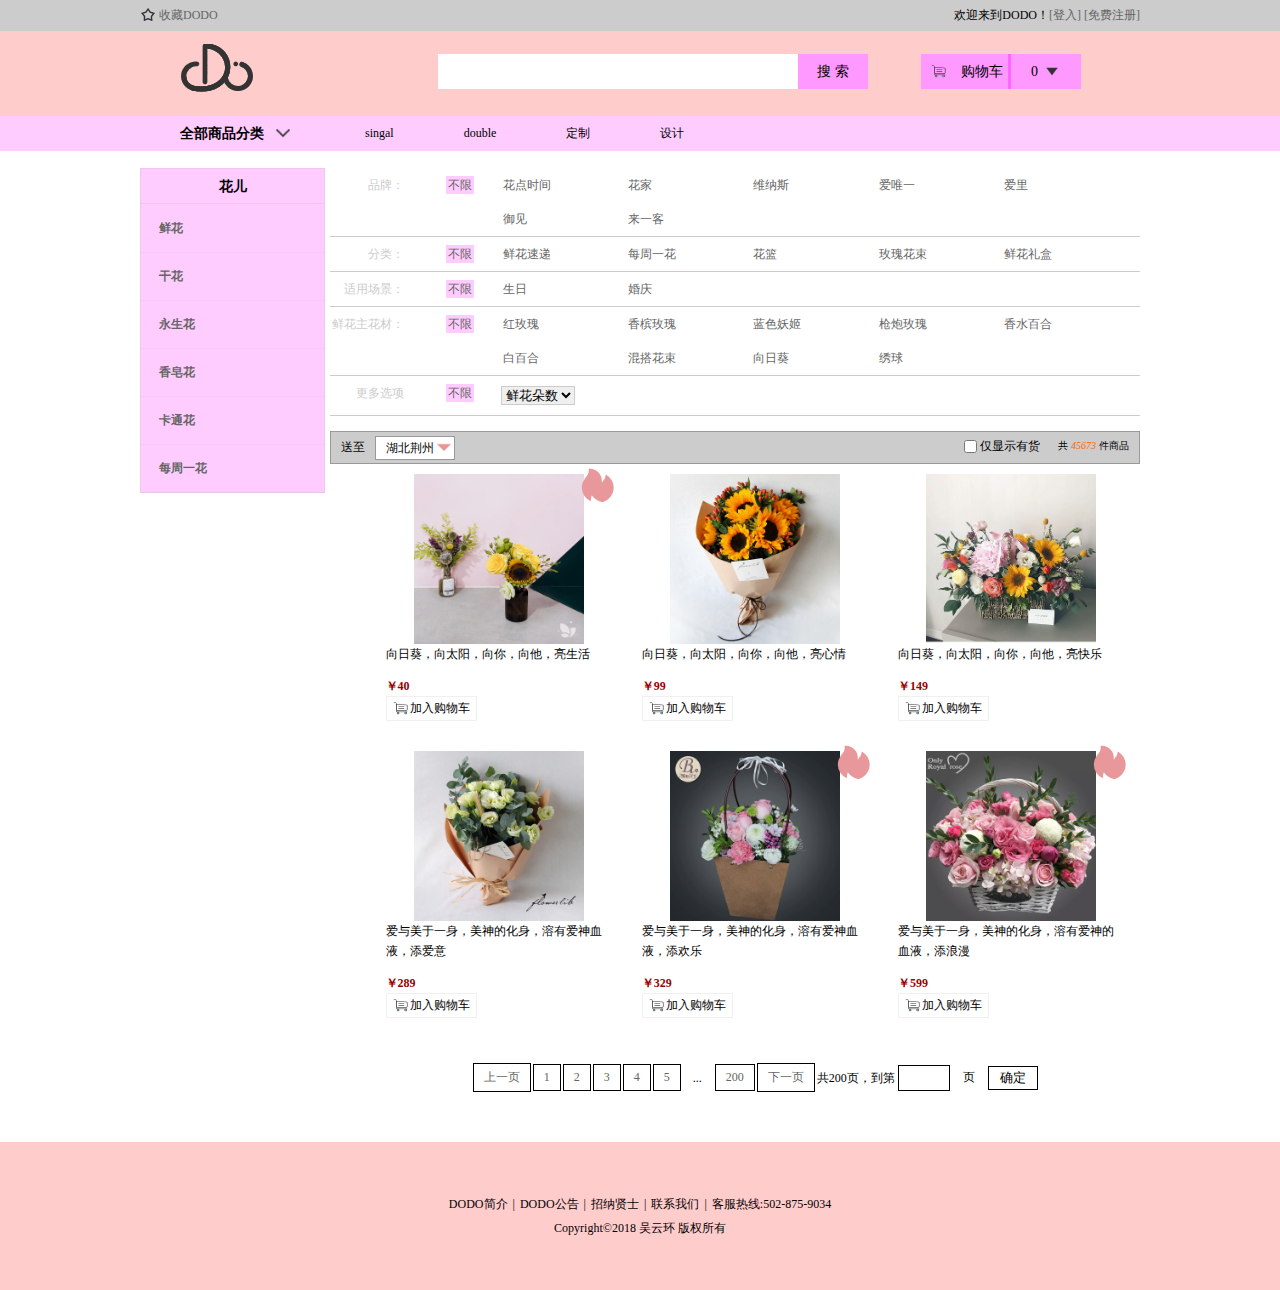
<file: DODO/product screening.html>
<!DOCTYPE html PUBLIC "-//W3C//DTD XHTML 1.0 Transitional//EN" "http://www.w3.org/TR/xhtml1/DTD/xhtml1-transitional.dtd">
<html xmlns="http://www.w3.org/1999/xhtml">
<head>
<meta http-equiv="Content-Type" content="text/html; charset=UTF-8" />
<title>产品筛选</title>
<link style="text/css" rel="stylesheet" href="style/reset.css" />
<link style="text/css" rel="stylesheet" href="style/main.css" />
</head>
<body>
<div class="headerBar">
    <div class="topBar">
        <div class="comWidth">
            <div class="leftArea"> <a href="#" class="collection">收藏DODO</a> </div>
            <div class="rightArea"> 欢迎来到DODO！<a href="#">[登入]</a> <a href="#">[免费注册]</a> </div>
        </div>
    </div>
    <div class="logoBar">
        <div class="comWidth">
            <div class="logo fl"> <a href="#"><img src="images/icon/logo.png" alt="DODO"  /></a> </div>
            <div class="search_box fl">
                <input type="text" class="search_text fl" />
                <input type="button" class="search_btn fr" value="搜 索" />
            </div>
            <div class="shopCar fr"> <span class="shopText fl">购物车</span> <span class="shopNum fl">0</span> </div>
        </div>
    </div>
    <div class="navBox">
        <div class="comWidth">
            <div class="shopClass fl">
                <h3>全部商品分类<i></i></h3>
                <div class="shopClass_show hide">
                    <div class="shopClass_item shopClass_active">
                        <dl>
                            <dt> <a href="#" class="b">情侣家居</a> </dt>
                            <dd><a href="#">洗漱用品</a> <a href="#">餐具用品</a> <a href="#">居家用品</a> </dd>
                        </dl>
                    </div>
                    <div class="shopClass_item ">
                        <dl>
                            <dt> <a href="#" class="b">情侣书籍</a> </dt>
                            <dd><a href="#">心理</a> <a href="#">法律</a> <a href="#">测试</a> <a href="#">小说</a> </dd>
                        </dl>
                    </div>
                    <div class="shopClass_item">
                        <dl>
                            <dt><a href="#" class="b">情侣花卉</a> </dt>
                            <dd><a href="#">玫瑰</a> <a href="#">满天星</a> <a href="#">向日葵</a> </dd>
                        </dl>
                    </div>
                    <div class="shopClass_item">
                        <dl>
                            <dt><a href="#" class="b">情侣穿搭</a> </dt>
                            <dd><a href="#">穿搭单品</a> <a href="#">穿搭进阶</a> </dd>
                        </dl>
                    </div>
                    <div class="shopClass_item">
                        <dl>
                            <dt><a href="#" class="b">婚礼相关</a> </dt>
                            <dd><a href="#">婚礼前</a> <a href="#">婚礼中</a> <a href="#">婚礼后</a> </dd>
                        </dl>
                    </div>
                </div>
                <div class="shopClass_list hide ">
                    <div class="shopClass_cont">
                        <dl class="shopList_item">
                            <dt>洗漱用品</dt>
                            <dd><a href="#">牙刷</a><a href="#">洗漱杯</a><a href="#">洗漱套装</a> </dd>
                        </dl>
                        <dl class="shopList_item">
                            <dt>餐具用品</dt>
                            <dd><a href="#">筷子</a><a href="#">碗</a><a href="#">餐盘</a><a href="#">饭盒</a><a href="#">餐具套装</a><a href="#">马克杯</a><a href="#">保温杯</a><a href="#">围裙</a> </dd>
                        </dl>
                        <dl class="shopList_item">
                            <dt>居家用品</dt>
                            <dd><a href="#">毛巾</a><a href="#">浴巾</a><a href="#">浴帽</a><a href="#">内衣</a><a href="#">睡衣</a><a href="#">袜子</a><a href="#">拖鞋</a> </dd>
                        </dl>
                        <div class="shopList_links"> <a href="#">流行频道<span></span></a><a href="#">创意频道<span></span></a> </div>
                    </div>
                </div>
            </div>
            <ul class="nav fl">
                <li><a href="#" >singal</a></li>
                <!--class="active"-->
                <li><a href="#">double</a></li>
                <li><a href="#">定制</a></li>
                <li><a href="#">设计</a></li>
            </ul>
        </div>
    </div>
</div>
<div class="hr_17"></div>
<div class="comWidth clearfix products">
    <div class="leftArea">
        <div class="leftNav">
            <h3 class="nav_title">花儿</h3>
            <!--class-->
            <div class="nav_cont">
                <h3><a href="#">鲜花</a></h3>
            </div>
            <div class="nav_cont">
                <h3><a href="#">干花</a></h3>
            </div>
            <div class="nav_cont">
                <h3><a href="#">永生花</a></h3>
            </div>
            <div class="nav_cont">
                <h3><a href="#">香皂花</a></h3>
            </div>
            <div class="nav_cont">
                <h3><a href="#">卡通花</a></h3>
            </div>
            <div class="nav_cont">
                <h3><a href="#">每周一花</a></h3>
            </div>
        </div>
    </div>
    <div class="rightArea">
        <div class="screening_box">
            <div class="screening clearfix">
                <!--clearfix  不清c除浮动 border-bottom跑到top上了-->
                <dl>
                    <dt>品牌：
                    <dd class="limit"><a href="#" class="active">不限</a></dd>
                    <dd class="screening_list">
                        <ul class="">
                            <!--clearfix-->
                            <li><a href="#">花点时间</a></li>
                            <li><a href="#">花家</a></li>
                            <li><a href="#">维纳斯</a></li>
                            <li><a href="#">爱唯一</a></li>
                            <li><a href="#">爱里</a></li>
                            <li><a href="#">御见</a></li>
                            <li><a href="#">来一客</a></li>
                        </ul>
                    </dd>
                    </dt>
                </dl>
            </div>
            <div class="screening clearfix">
                <!--clearfix  不清楚浮动 border-bottom跑到top上了-->
                <dl>
                    <dt>分类：
                    <dd class="limit"><a href="#" class="active">不限</a></dd>
                    <dd class="screening_list">
                        <ul class="">
                            <!--clearfix-->
                            <li><a href="#">鲜花速递</a></li>
                            <li><a href="#">每周一花</a></li>
                            <li><a href="#">花篮</a></li>
                            <li><a href="#">玫瑰花束</a></li>
                            <li><a href="#">鲜花礼盒</a></li>
                        </ul>
                    </dd>
                    </dt>
                </dl>
            </div>
            <div class="screening clearfix">
                <!--clearfix  不清楚浮动 border-bottom跑到top上了-->
                <dl>
                    <dt>适用场景：
                    <dd class="limit"><a href="#" class="active">不限</a></dd>
                    <dd class="screening_list">
                        <ul class="">
                            <!--clearfix-->
                            <li><a href="#">生日</a></li>
                            <li><a href="#">婚庆</a></li>
                        </ul>
                    </dd>
                    </dt>
                </dl>
            </div>
            <div class="screening clearfix">
                <!--clearfix  不清楚浮动 border-bottom跑到top上了-->
                <dl>
                    <dt>鲜花主花材：
                    <dd class="limit"><a href="#" class="active">不限</a></dd>
                    <dd class="screening_list">
                        <ul class="">
                            <!--clearfix-->
                            <li><a href="#">红玫瑰</a></li>
                            <li><a href="#">香槟玫瑰</a></li>
                            <li><a href="#">蓝色妖姬</a></li>
                            <li><a href="#">枪炮玫瑰</a></li>
                            <li><a href="#">香水百合</a></li>
                            <li><a href="#">白百合</a></li>
                            <li><a href="#">混搭花束</a></li>
                            <li><a href="#">向日葵</a></li>
                            <li><a href="#">绣球</a></li>
                        </ul>
                    </dd>
                    </dt>
                </dl>
            </div>
            <div class="screening clearfix">
                <!--clearfix  不清楚浮动 border-bottom跑到top上了-->
                <dl>
                    <dt>更多选项
                    <dd class="limit"><a href="#" class="active">不限</a></dd>
                    <dd class="screening_list">
                        <select class="screen_more">
                            <option>鲜花朵数</option>
                            <option>爱的诺言</option>
                        </select>
                    </dd>
                    </dt>
                </dl>
            </div>
        </div>
        <div class="hr_15"></div>
        <div class="addInfo"> <span class="check fr">
            <input type="checkbox" />
            <label>仅显示有货</label>
            <span class="shop_numble">共<i>45673</i>件商品</span> </span>
            <div class="address fl">送至
                <div class="select fr"> 湖北荆州 <span class="caret"></span>
                    <ul class="show_select hide ">
                        <!--hide-->
                        <li>仙桃</li>
                        <li>宜昌</li>
                        <li>襄阳</li>
                    </ul>
                </div>
            </div>
        </div>
        <div class="products_list screening_list_more clearfix">
            <div class="item">
                <div class="item_cont">
                    <!--图片文字的整个左右padding值套用-->
                    <div class="img_item"> <a href="#"><img src="images/show/xh2.jpg" alt="" /></a> </div>
                    <p><a href="#">向日葵，向太阳，向你，向他，亮生活</a></p>
                    <p class="money">￥40</p>
                    <p><a href="#" class="addCar">加入购物车</a></p>
                </div>
                <div class="hot"></div>
            </div>
            <div class="item">
                <div class="item_cont">
                    <!--图片文字的整个左右padding值套用-->
                    <div class="img_item"> <a href="#"><img src="images/show/xh5.jpg" alt="" /></a> </div>
                    <p><a href="#">向日葵，向太阳，向你，向他，亮心情</a></p>
                    <p class="money">￥99</p>
                    <p><a href="#" class="addCar">加入购物车</a></p>
                </div>
            </div>
            <div class="item">
                <div class="item_cont">
                    <!--图片文字的整个左右padding值套用-->
                    <div class="img_item"> <a href="#"><img src="images/show/xh7.jpg" alt="" /></a> </div>
                    <p><a href="#">向日葵，向太阳，向你，向他，亮快乐</a></p>
                    <p class="money">￥149</p>
                    <p><a href="#" class="addCar">加入购物车</a></p>
                </div>
            </div>
            <div class="item">
                <div class="item_cont">
                    <!--图片文字的整个左右padding值套用-->
                    <div class="img_item"> <a href="#"><img src="images/show/xh6.jpg"alt="" /></a> </div>
                    <p><a href="#">爱与美于一身，美神的化身，溶有爱神血液，添爱意</a></p>
                    <p class="money">￥289</p>
                    <p><a href="#" class="addCar">加入购物车</a></p>
                </div>
            </div>
            <div class="item">
                <div class="item_cont">
                    <!--图片文字的整个左右padding值套用-->
                    <div class="img_item"> <a href="#"><img src="images/show/xh4.jpg" alt="" /></a> </div>
                    <p><a href="#">爱与美于一身，美神的化身，溶有爱神血液，添欢乐</a></p>
                    <p class="money">￥329</p>
                    <p><a href="#" class="addCar">加入购物车</a></p>
                </div>
                <div class="hot"></div>
            </div>
            <div class="item">
                <div class="item_cont">
                    <!--图片文字的整个左右padding值套用-->
                    <div class="img_item"> <a href="#"><img src="images/show/xh8.jpg" alt="" /></a> </div>
                    <p><a href="#">爱与美于一身，美神的化身，溶有爱神的血液，添浪漫</a></p>
                    <p class="money">￥599</p>
                    <p><a href="#" class="addCar">加入购物车</a></p>
                </div>
                <div class="hot"></div>
            </div>
            <div class="page"> <a href="#">上一页</a><a href="#">1</a><a href="#">2</a><a href="#">3</a><a href="#">4</a><a href="#">5</a><span class="sl">...</span> <a href="#">200</a><a href="#">下一页</a><span class="hl">共200页，到第</span>
                <input type="text" class="pageNum" />
                页
                <input type="button" value="确定" class="page_btn"/>
            </div>
        </div>
    </div>
</div>
<div class="hr_25"></div>
<div class="footer">
    <p><a href="#">DODO简介</a><i>|</i><a href="#">DODO公告</a><i>|</i><a href="#">招纳贤士</a><i>|</i><a href="#">联系我们</a><i>|</i>客服热线:502-875-9034</p>
    <p>Copyright&copy;2018 吴云环 版权所有</p>
</div>
</body>
</html>
</file>
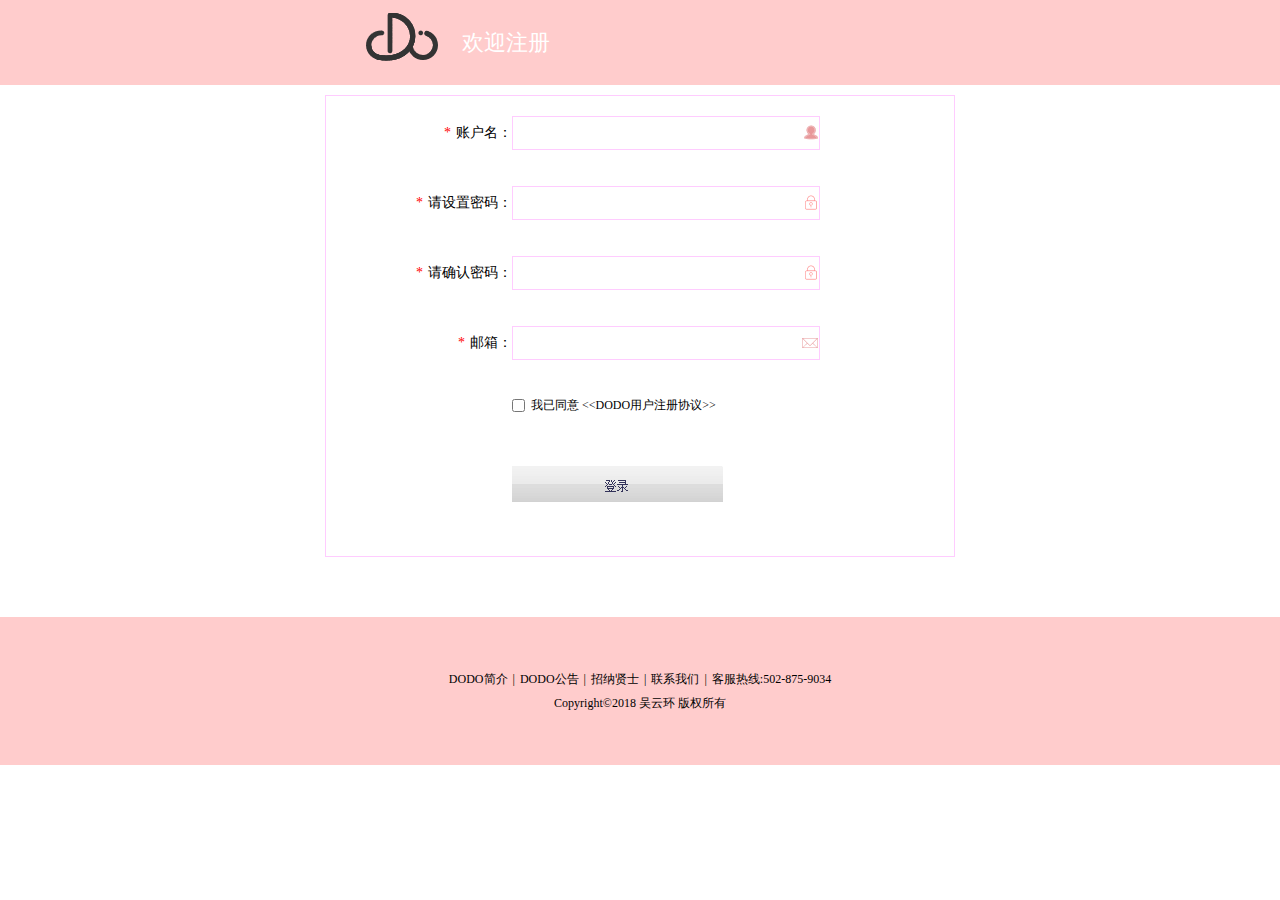
<file: DODO/register.html>
<!DOCTYPE html PUBLIC "-//W3C//DTD XHTML 1.0 Transitional//EN" "http://www.w3.org/TR/xhtml1/DTD/xhtml1-transitional.dtd">
<html xmlns="http://www.w3.org/1999/xhtml">
<head>
<meta http-equiv="Content-Type" content="text/html; charset=utf-8" />
<title>注册</title>
<link style="text/css" rel="stylesheet" href="style/reset.css" />
<link style="text/css" rel="stylesheet" href="style/main.css" />
</head>
<body >
<div class="headerBar">
    <div class="logoBar reg_logo">
        <div class="comWidth">
            <div class="logo fl"> <a href="#"><img src="images/icon/logo.png" alt="DODO"  /></a> </div>
            <h3 class="welcome_title">欢迎注册</h3>
        </div>
    </div>
</div>
<div class="regBox">
    <div class="login_cont">
        <ul class="login">
            <li ><span class="reg_item"><i>*</i>账户名：</span>
                <div class="input_item">
                <input type="text" class="login_input user_icon"  />
                <div>
            </li>
            <li ><span class="reg_item"><i>*</i>请设置密码：</span>
                <div class="input_item">
                <input type="password" class="login_input password_icon"  />
                <div>
            </li>
            <li ><span class="reg_item"><i>*</i>请确认密码：</span>
                <div class="input_item">
                <input type="password" class="login_input password_icon"  />
                <div>
            </li>
            <li ><span class="reg_item"><i>*</i>邮箱：</span>
                <div class="input_item">
                <input type="text" class="login_input email_icon"  />
                <div>
            </li>
            <li ><span class="reg_item">&nbsp;</span>
                <input type="checkbox" id="t1" class="checked" />
                <label id="t1">我已同意&nbsp;&lt;&lt;DODO用户注册协议&gt;&gt;</label>
            </li>
            <li><span class="reg_item">&nbsp;</span>
                <input type="button" class="login_btn" />
            </li>
        </ul>
    </div>
</div>
<div class="hr_25"></div>
<div class="footer">
    <p><a href="#">DODO简介</a><i>|</i><a href="#">DODO公告</a><i>|</i><a href="#">招纳贤士</a><i>|</i><a href="#">联系我们</a><i>|</i>客服热线:502-875-9034</p>
    <p>Copyright&copy;2018 吴云环 版权所有</p>
</div>
</body>
</html>
</file>
<file: DODO/style/main.css>
/* CSS Document */

/*公用*/
.comWidth{width:1000px;margin-left:auto;margin-right:auto;}
.leftArea{float:left;}
.rightArea{float:right;}
.hide{display:none;}
.show{display:block;}


/*topBar*/
.topBar{height:31px;background-color:#CCCCCC;line-height:31px;}
.collection{background:url(../images/icon/collection.png) left center no-repeat;padding-left:19px;font-wight:bold;}
.topBar a:hover{color:red;}


/*logoBar*/
.logoBar{height:85px;background-color:#FFCCCC;}
.logo{padding-left:41px;padding-top:13px;}

/*search*/
.search_box{width:430px;padding-top:23px;padding-left:185px ;}
.search_text{width:350px;height:35px;line-hight:35px\9;padding:  0 5px ;background-color:#FFFFFF;}
.search_btn{width:70px;height:35px;font-size:14px;font-family:"Microsoft YaHei", "微软雅黑";background-color:#FF99FF;color:#000000;}
/*购物车*/
.shopCar{width:160px;height:35px;background-color:#FF99FF;margin-top:23px;font:14px/35px "Microsoft YaHei","微软雅黑";color:#000000;margin-right:59px;}
.shopText{height:100%;width:87px;border-right:#FF66FF solid 3px;background:url(../images/icon/shopcar.png) 10px center no-repeat;text-indent:40px;}
.shopNum{width:27px;height:35px;background:url(../images/icon/darrow.png) 33px center no-repeat;text-align:right;padding-right:29px;}


/*导航*/
.navBox{height:35px;background-color:#FFCCFF;color:#000000;}
.shopClass{width:190px;position:relative;}
.shopClass h3{line-height:35px;text-align:center;}
.shopClass i{width:15px;height:9px;overflow:hidden;background:url(../images/icon/darrow2.png) left center no-repeat;display:inline-block;margin-left:11px;}
.nav,.shopClass h3{font-family:"Microsoft YaHei ","微软雅黑";}
.nav{line-height:35px;}
.nav li{float:left;}
.nav a{height:35px;display:inline-block;padding: 0 35px;color:#000000;}
.nav .active{background-color:rgba(173, 169, 169, 0.17);}




/*商品弹出列表*/
.shopClass_show{background-color:#FFCCFF;position:absolute;left:0;top:35px;width:100%;}
.shopClass_item{padding:14px 10px;border-bottom:#FFFFFF solid 1px;border-top:#FFFFFF solid 1px;}
.shopClass_item dt{height:22px;background:url(../images/icon/rarrow.png) right center no-repeat;}
.shopClass_item .b{font:14px/1 "Microsoft YaHei ","微软雅黑";}
.shopClass_item a:hover{text-decoration:underline;}

/*.shopClass_item active */
.shopClass_active{background-color:#FFFFFF;border-left:#FFCCFF solid 1px;}
.shopClass_active dt{background:none;}
.shopClass_active a{color:#FF6699;}

/*弹出菜单*/
.shopClass_list{width:568px;border:#FFFFCC solid 1px;position:absolute;left:190px;top:35px;background-color:#FFCCFF;}
.shopClass_cont{padding:2px 20px;}
.shopList_item{padding:10px 0;border-bottom:#FFFFCC solid 1px;}
.shopList_item dt{color:#FF6699;line-height:24px;font-weight:bold;height:24px;}
.shopList_item dd{padding-left:68px;line-height:24px;margin-top:-24px;}
.shopList_item dd a{margin-right:12px;}
.shopList_links{padding:15px 0;}
.shopList_links a{color:#000000;background-color:#FF33CC;height:29px;line-height:26px;font-size:12px;display:inline-block;padding :0 14px 0 8px;margin-right:14px;}
.shopList_links span{width:13px;height:12px;background:url(../images/icon/rarrow.png) left center no-repeat;display:inline-block;margin-left:7px;}

/*banner */
.banner_bar{ float:right; position:relative; overflow:hidden; margin-bottom:15px;}
.imgBox{ position:absolute; top:0; left:0;}
.imgBox li{float:left;}
.imgBox img{ display:block; }
.imgNum{ position:absolute; left:0; bottom:20px; width:100%; text-align:center;}
.imgNum a{background-color:#FFFFFF; width:20px; height:5px; display:inline-block; overflow:hidden; margin-right:5px;}
.imgNum .active{background-color:#FF99FF;}
.banner_big,
.banner_big img{width:810px; height:326px;}
.banner_big .imgBox{width:1620px; height:326px;}
.banner_sm,
.banner_sm img{width:190px; height:400px;}
.banner_sm .imgBox{width:380px; height:400px;}

/*商品标题*/
.shopTit{font-family:"Micsoft YaHei","微软雅黑"; height:44px; line-height:44px; margin-bottom:15px;margin-top:5px; }
.shopTit H3{font-size:24px; float:left; padding-left:15px; font-weight:normal;}
.icon{ width:44px; height:44px; background:url(../images/icon/shopicon.png) left center no-repeat; display:inline-block;float:left;}
.more{font-family:"宋体"; float:right;}
.more:hover{text-decoration:underline;}


/*商品列表*/

.shopList .leftArea{width:190px;}
.shopList .rightArea{width:808px; border:#CCCCCC solid 1px;border-bottom:#FF99FF solid 3px; height:396px; overflow:hidden;}
/*商品列表-右侧*/
.shopList_top,
.shopList_sm{ margin-right:-4px;}
.shopList{margin-bottom:15px;}
.shop_item{ width:202px; border-right:#E5E5E5 solid 1px; height:279px; border-bottom:#E5E5E5 solid 1px;font-family:"Micsoft YaHei","微软雅黑"; text-align:center; float:left;}
.shop_img{height:218px;}
.shop_img img{ width:100%;height:218px;display:block;}
.shop_item h3{color:#FFCCCC;}
.shop_item p{ font-size:14px;color:#FF99FF; line-height:24px;}
/*商品列表小*/
.shopItem_sm{ width:202px; border-right:#E5E5E5 solid 1px; height:110px; float:left; padding-top:6px; }
.shopItem_smImg{ width:95px; height:95px; text-align:center; float:left;}
.shopItem_smImg img{width:95px; height:95px;}
.shopItem_text{ padding-top:32px; float:left; width:100px;}
.shopItem_text p{color:#FF99FF; font-family:"宋体";padding-left:15px;}
.shopItem_text h3{color:#000000; line-height:26px; font-size:16px; font-family:"Micsoft YaHei","微软雅黑"; font-weight:normal;}

/*footer*/
.footer{text-align:center; background-color:#FFCCCC; line-height:24px; padding:50px 0; margin-top:25px; }
.footer i{ margin:0 5px; font-style:normal; }
.footer a{color:#000000;}
.footer a:hover{color:#FF6699;}

.hr_7{height:7px; overflow:hidden;}
.hr_15{height:15px;overflow:hidden;}
.hr_25{height:25px;overflow:hidden;}
.hr_17{height:17px;}
.hr_45{height:45px;}
/*产品分类*/
.products .leftArea{width:185px;}
.products .rightArea{width:810px;}
.products .banner_bar{ float:none;} 
.products .item{width:25%; margin-bottom:10px;}  
/*产品分类导航*/
.leftNav{ background-color:#FFCCFF; border:rgba(173, 169, 169, 0.17) solid 1px;}
.nav_title{height:34px; line-height:34px; text-align:center; border-bottom:rgba(173, 169, 169, 0.17) solid 1px; }
.nav_cont{  padding:4px 18px ; border-bottom:rgba(173, 169, 169, 0.17) dotted 1px; margin-bottom:-1px; }    
.nav_cont h3{  height:40px; line-height:40px; font-size:12px;}

/*标题*/
.products_title{ height:34px; border-bottom:#FFCCFF solid 2px;}
.products_title h3{line-height:34px;  border-bottom:#FF33FF solid 2px; text-indent:10px;width:180px;} 

/*商品*/
.item{ float:left; position:relative;}
.item_cont{ padding:10px 15px;}
.img_item{ height:170px; text-align:center;}
.img_item img{height:170px;} 
.item p{ line-height:20px;}
.item a{color:#000000;}
.item a:hover{ text-decoration:underline;}
.money{color:#990000; font-weight:bold; padding-top:12px;}
.stars{width:12px; height:13px; overflow:hidden; background:url(../images/icon/start.png) left top no-repeat; display:inline-block;}

.hot{ background:url(../images/icon/hot.png) left top no-repeat; position:absolute; top:0; right:0; height:51px; width:51px;}
/*筛选*/
.screening{ border-bottom:#cccccc solid 1px; }
.screening dt{ line-height:34px; width:74px; text-align:right; float:left; margin-right:42px; color:#cccccc; }
.limit{ width:55px; float:left;line-height:34px;}
.screening .active{ background-color:#FFCCFF;}
.screening a{padding:2px;}
.screening_list {width:626px;float:left;}
.screening_list li{ width:20%; float:left; line-height:34px; }
.screen_more{border:#CCCCCC solid 1px; margin:10px 0px;}

.addInfo{ height:31px; background: #CCCCCC ; border: #999999 solid 1px;}
.address{ line-height:31px; padding-left:10px;}
.check{position:relative; top:-2px;}  
.check input,
.check label{vertical-align:middle;}
.screening_list_more{padding-left:5%;}
.screening_list_more .item{width:33.3%;}
.addCar{ border:rgba(173, 169, 169, 0.17) solid 1px ; height:22px; display:inline-block; color:#3778bc; padding:1px 6px 0 23px; background:url(../images/icon/shopcar.png) 6px center no-repeat;}
/*page*/
.page{ text-align: center; }
.page a{ margin-top:25px; display:inline-block; border:#000 solid 1px; padding:5px 10px;  margin-right:2px;}
.page .sl{display:inline-block; padding:5px 10px;}
.pageNum{ border:#000 solid 1px; line-height:26px; text-align:center;   margin-right:10px;}
.page input{ width:50px; height:24px;}
.page_btn{border:#000 solid 1px; background-color:#FFFFFF; line-height:2px;width:44px; margin-left:10px;}

.page span,
.page input{vertical-align:middle; position:relative;}

/*组件*/
.select{ background-color:#FFFFFF; border: #999999 solid 1px; height:22px; line-height:22px;  padding-left:10px;padding-right:20px;  margin-left:10px; margin-top:4px; position:relative; }
.caret{ position:absolute; top:0; right:0; background:url(../images/icon/darrow3.png) center center no-repeat; height:100%; width:20px;}
.check{ line-height:31px; }
.shop_numble{ padding-left:15px; font-size:10px; padding-right:10px;}
.shop_numble i{color: #FF6600; padding:0 3px;}
.show_select{ position:absolute; top:22px; left:-1px; width:100%; background-color:#FFFFFF; border: #999999 solid 1px; z-index:4;}
.show_select li{ padding-left:10px;}



/*商品介绍*/
.userPosition{margin-bottom:17px;}
.userPosition a:hover{ color:#000000;}
.description_info{ background:#fff; }
.description{border:#CCCCCC solid 1px;}
.description .leftArea{width:309px;}
.description .rightArea{width:688px; border-left:#CCCCCC solid 1px;}
/*图片展示*/
.big{height:340px; text-align:center;padding-top:10px;}
.des_smimg{margin:0 auto; width:265px; padding-left:1px;}
.des_smimg li{ float:left; margin-left:-1px;}
.des_smimg li img{border:#ccc solid 2px;}
.des_smimg .active{border:#FF99FF solid 3px; position:relative;}


.des_content{ padding-left:10px; padding-top:26px;}
.des_content dl{ margin-top:10px; line-height:34px; }
.des_content dt{ width:67px; float:left; padding-right:15px; padding-left:16px; }
.des_content dd big{color:#FF3300;}

.des_content dd select{ border:#c2c2c2 solid 1px; margin-top:5px; margin-right:5px;}


.opn{background-color:#F2F2F2; padding-top:7px; margin-right:16px; padding-bottom:20px; margin-bottom:20px;}
.opn dl{margin-bottom:7px; }
.des_item{ color:#999999; background-color:#fff; border:#ccc solid 1px; margin-right:10px; width:82px;  padding:9px 27px;}
.opn .active{ border-color:#FFCCFF; color:#333333;}
.des_dl2 dt{ line-height:38px;}
.des_dl2 dd{width:560px; }
.des_item_sm{padding:6px 9px; line-height:38px;}
.des_dl3 button{ line-height:34px; height:34px;}
.des_dl3 input{ display:inline-block; width:52px; height:32px; border:#CCCCCC solid 1px; margin:0 -1px; text-align:center; white-space:nowrap;}
.des_dl3 input,
.des_dl3 button{vertical-align:middle;}
.des_dl3 span{margin-left:10px;}
.des_dl3 i{color:#FF9900; font-weight:bold; padding:0 1px; font-style:normal;}
.last_opn{padding-left:16px;}
.last_opn span{color:#FF99FF; display:inline-block; margin-bottom:20px;}
/*购物车*/
.des_shop{ text-align:center;}
.shop_btn{display:inline-block; background:url(../images/icon/shop1.png) left top no-repeat; width:184px; height:48px;}
.buy_btn{ display:inline-block; background:url(../images/icon/buy.png) left top no-repeat; width:184px; height:48px;}
.des_shop span{display:inline-block; width:1px; height:90px; background-color:#ccc; margin:0 37px;}
.shop_btn,
.des_shop span,
.buy_btn{ vertical-align: middle; }
.notes{ text-indent:16px; color:#CCCCCC; margin-bottom:22px; margin-top:16px;}
/*产品介绍*/
.des_info .leftArea{width:190px;}
.des_info .rightArea{width:790px;}
.recommend{ border:#ccc solid 1px;  border-top:#FFCCFF solid 2px; background-color:#FFFFFF; padding-bottom:15px;}
.recommend .tit{ background-color:#f3f3f3; padding:14px; border-bottom:#ccc solid 1px;}
.recommend .item{ float:none; height:auto;} 
/*详情介绍*/
.des_infoContent{ border:#ccc solid 1px; background-color:#FFFFFF;}
.des_tit{ height:38px; }
.des_tit li{ line-height:38px;float:left; background-color:#efefef; color:#000; text-align:center;width:50%; font-size:14px; }
.des_tit span{background: url(../images/icon/tit.png) left top no-repeat; padding-left:32px;}
.des_tit i{background: url(../images/icon/tit_i.png) left top no-repeat; padding-left:32px;  }
.des_tit .active{background-color:#FFCCFF ;color:#000000;position:relative; } 
.des_img{ text-align:center; padding:28px 0;}
.des_tp{margin-left:20px; margin-right:18px;}
.des_text{ border-bottom:#ccc solid 2px;line-height:37px;}
.des_text h3{  font-size:16px; color:#FF99CC; border-bottom:#FFCCFF solid 2px; width:70px; float:left; margin-bottom:-2px; position:relative;}
.des_text small{ font-size:12px;color:#CCCCCC; padding-left:10px; float:left; }
.info_text{padding-top:20px; line-height:22px;  margin:0 10px;}
.center{ text-align:center;}
/*商品评价*/
.comment{ background-color:#FFFFFF; padding-left:10px; padding-top:10px; height:160px;}
.comment h2{ color:#666666;}
.comment_nav {width:95px; }
.comment_nav span{color:#FFCCCC; line-height:80px; font-size:50px;}
.comment_nav em{ font-size:18px; }
.score{ margin-top:20px; padding-left:15px; position:relative;}
.score span{ height:16px; width:450px; background-color:#CCCCCC;}
.score a{ color:#FFFFFF; display:inline-block; padding:0 40px;}
.score a:hover{ color:#FF0000;}
.score p{color:#999999; padding:6px 0;}
.score_num{ position:absolute; left:92%; top:-21px; width:25px; height:14px; background-color:#999999; color:#fff; text-align:center;}
.score_num i{border-width:5px; border-color: #999999 transparent transparent transparent; border-style: solid dashed dashed dashed; width:0; height:0;}
/*满意切换*/
.view_tab{background:#F2F2F2; line-height:32px; margin-right:10px;}
.view {padding-left:20px;}
.view li{ display:inline-block; margin-right:38px; padding:0 8px;height:32px; }
.view .active{ border-bottom:#FFCCFF solid 2px; font-weight:bold; height:30px; line-height:30px; color:#FFCCFF;}
.view_time a{display:inline;  padding:0 20px 0 5px; border:#ccc solid 1px; background:url(../images/icon/time.gif) 57px center no-repeat;}
/*评价*/
.view_list{background:#fff; padding:17px 20px 0 40px;}
.user_head{width:130px; height:108px;}
.user_head img{ margin-bottom:10px; margin-left:-8px;}
.view_cont{margin-left:130px;}
.starsBox li{ line-height:28px;}
.starsBox .stars_score{margin-left:10px; font-weight:bold; color:#000; }
.starsBox .active{ display:inline-block; padding-right:15px; color:#FFCCFF;}
/*购物车*/
.stepBox{width:396px;padding-top:26px;}
.step{background:url(../images/icon/cd.png) left top no-repeat;height:40px;}
.step_text{color:#000000;font-size:12px;line-height:94px;}
.step_text li{float:left;}
.s01,s03{width:30%;}
.s02{width:40%;text-align:center;}
.s03{text-align:right;}
.step_text .active{color:#6633CC;font-weight:blod;}

.shoppingCart{padding-top:10px;}
.shopping_item{border:#FF99CC solod 1px;}
.shopping_tit{height:31px;background-color:#FFCCCC;color:#FFFFFF;font:16px/31px "Microsoft YaHei ","微软雅黑";text-indent:12px;}

.padding_shop{padding:25px 30px;}
.shopping_list_text{float:left;width:76px;line-height:24px;}
.shopping_list li{height:24px;padding-top:15px;}
.shopping_list_text em{color:#663399;font-style:normal;margin-right:5px;}
.input{height:22px;border:#FFCCFF solid 1px;color:#CCCCCC;}
.input_b{width:392px;}
.input_s{width:64px;}
.input_s2{width:84px;}
.jian{padding: 0 4px ;}
.affrim{width:139px;height:29px;background:url(../images/icon/address.png) left top no-repeat;}
















/*登录*/
.login_logo .comWidth{width:460px;}
.welcome_title{font:22px/85px "Microsoft YaHei ","微软雅黑";color:#FFFFFF;float:left;padding-left:24px;}
.loginBox{width:458px;border:#FFCCFF solid 1px;margin:10px auto;position:relative;}
.login_cont{padding:20px 76px;}
.l_tit{color:#666;line-height:20px;}
.login_input{border:#FFCCFF solid 1px;height:32px;line-height:32px\9;text-indent:5px;width:100%;}
.user_icon{background:url(../images/icon/user.png) right center no-repeat;}
.password_icon{background:url(../images/icon/password.png) right center no-repeat;}
.mb_10{margin-bottom:10px;}
.autoLogin{padding-top:27px;padding-bottom:28px;}
.checked{position:relative;top:3px;margin-right:3px;}
.login_btn{width:309px;height:36px;background:url(../images/icon/login.png) left top no-repeat;}
.login_partners{padding-top:34px;}
.login_list li{float:left;line-height:20px;}
.login_list span{color:#999;margin 0 2px;}
.reg_link{width:189px;height:33px;background:url(../images/icon/rg.png) left top no-repeat; position:absolute;right:0px;bottom:-39px;}

/*注册*/
.reg_logo .comWidth{width:630px;}
.regBox{width:628px;margin:10px auto;border:#FFCCFF solid 1px;}
.reg_item{font:14px/34px "宋体";width:110px;text-align:right;float:left;}
.reg_item i{color:red;font-style:normal;margin-right:5px;}
.input_item{width:306px;float:left;}
.regBox li{height:70px;vertica-align:top;}
.regBox .autoLogin{height:46px;padding:0;}
.regBox .log_cont{padding:35px 76px 20px 76px;}
.email_icon{background:url(../images/icon/email.png) right center no-repeat;}
</file>
